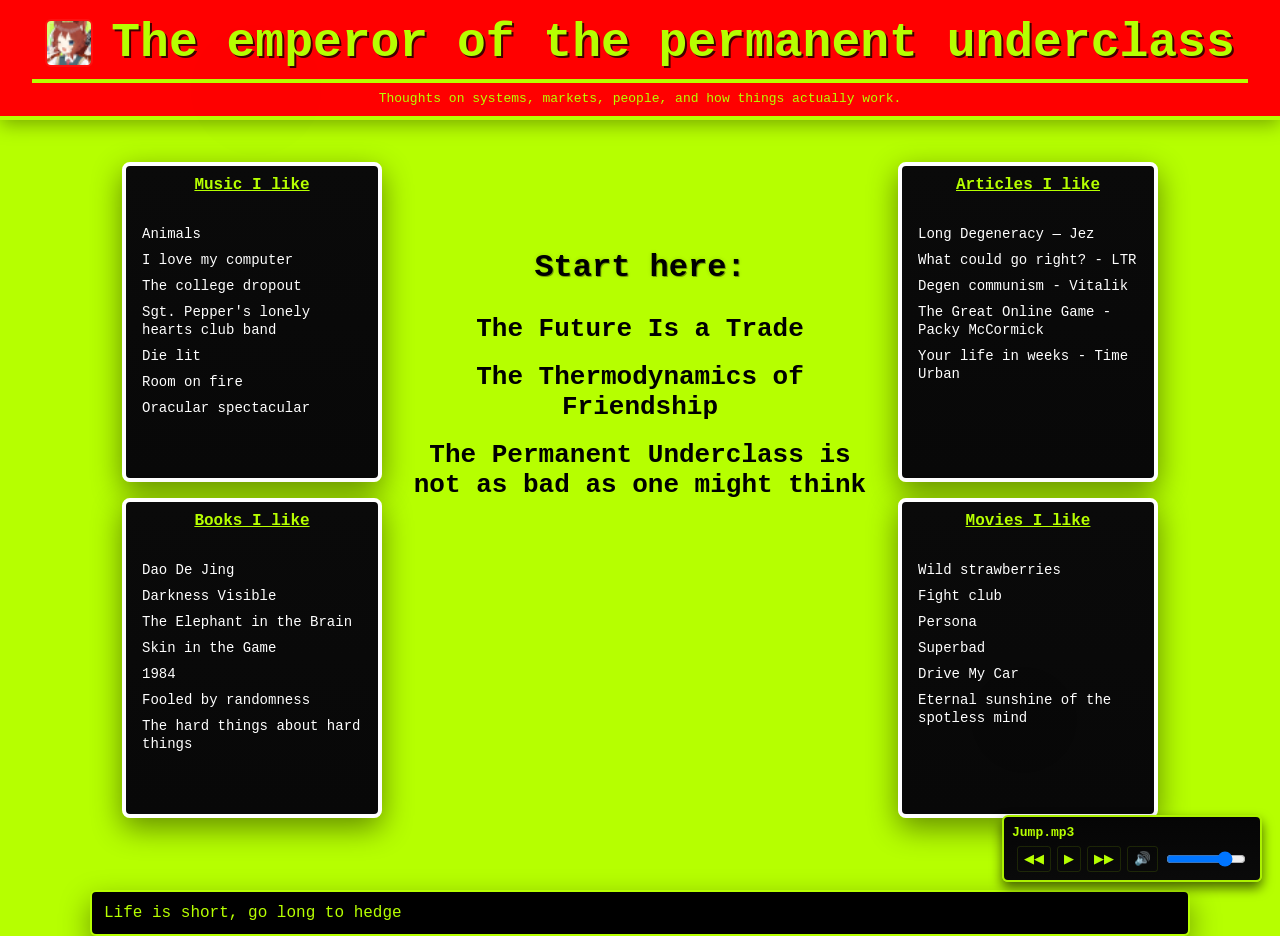
<file: index.html>
<!DOCTYPE html>
<html lang="en">
<head>
<meta charset="utf-8"/>
<meta name="viewport" content="width=device-width, initial-scale=1"/>

<title>Shaltz — Thoughts on systems, markets, people, and how things work</title>

<meta name="description" content="Essays on trading, crypto, psychology, and self-sovereignty. Exploring systems, incentives, and high-agency thinking.">

<meta name="author" content="Shaltz">

<link rel="canonical" href="https://www.shaltzsmoldik.xyz/">

<!-- Open Graph -->
<meta property="og:title" content="Shaltz — Thoughts on systems, markets, people, and how things work">
<meta property="og:description" content="A collection of thoughts exploring systems, markets, people, and the patterns that shape outcomes.">
<meta property="og:type" content="website">
<meta property="og:url" content="https://www.shaltzsmoldik.xyz/">

<!-- KEEP EVERYTHING BELOW EXACTLY AS IS -->
<link rel="apple-touch-icon" sizes="180x180" href="/apple-touch-icon.png">
<link rel="icon" type="image/png" sizes="32x32" href="/favicon-32x32.png">
<link rel="icon" type="image/png" sizes="16x16" href="/favicon-16x16.png">
<link rel="shortcut icon" href="/favicon.ico">
<link rel="manifest" href="/site.webmanifest">
<link rel="alternate" type="application/rss+xml" title="Shaltz" href="/feed.xml">
<meta name="theme-color" content="#b6ff00">

<link rel="stylesheet" href="styles.css"/>

</head>

<body>

<header class="old-header">
<div class="header-brand">
<img src="/favicon-32x32.png" class="site-logo">
<div>
<h1 class="old-site-title">
The emperor of the permanent underclass
</h1>
</div>
</div>
<div class="old-sep"></div>
<div class="old-marquee">Thoughts on systems, markets, people, and how things actually work.</div>
</header>

<main id="main-content">

<section class="hub">

<div class="side-cards">

<div class="side-card">
<a class="title-link">Music I like</a>
<ul class="item-list">
<li><a href="https://open.spotify.com/album/3b4E89rxzZQ9zkhgKpj8N4">Animals</a></li>
<li><a href="https://open.spotify.com/album/77CZUF57sYqgtznUe3OikQ">I love my computer</a></li>
<li><a href="https://open.spotify.com/album/4Uv86qWpGTxf7fU7lG5X6F">The college dropout</a></li>
<li><a href="https://open.spotify.com/album/6QaVfG1pHYl1z15ZxkvVDW">Sgt. Pepper's lonely hearts club band</a></li>
<li><a href="https://open.spotify.com/album/7dAm8ShwJLFm9SaJ6Yc58O?si=FkJ0VfqEQzapKyysQr9Ruw">Die lit</a></li>
<li><a href="https://open.spotify.com/album/3HFbH1loOUbqCyPsLuHLLh?si=V-1tET5IT0ebShZou3NxAQ">Room on fire</a></li>
<li><a href="https://open.spotify.com/album/6mm1Skz3JE6AXneya9Nyiv?si=owpdGCiISZS1JEqlzBDWMg">Oracular spectacular</a></li>


</ul>
</div>

<div class="side-card">
<a class="title-link">Books I like</a>
<ul class="item-list">
<li><a href="https://www.goodreads.com/book/show/205478817-dao-de-jing">Dao De Jing</a></li>
<li><a href="https://www.goodreads.com/book/show/249042.Darkness_Visible">Darkness Visible</a></li>
<li><a href="https://www.goodreads.com/book/show/28820444-the-elephant-in-the-brain">The Elephant in the Brain</a></li>
<li><a href="https://www.goodreads.com/book/show/36064445-skin-in-the-game">Skin in the Game</a></li>
<li><a href="https://www.goodreads.com/book/show/61439040-1984">1984</a></li>
<li><a href="https://www.goodreads.com/book/show/38315.Fooled_by_Randomness">Fooled by randomness</a></li>
<li><a href="https://www.goodreads.com/book/show/18176747-the-hard-thing-about-hard-things">The hard things about hard things</a></li>

</ul>
</div>

</div>

<div class="center-posts">

<h2>Start here:</h2>

<ul>

<li>
<a href="posts/trade-framework.html">
The Future Is a Trade
</a>
</li>
<li>
<a href="posts/thermodynamics-of-friendship.html">
The Thermodynamics of Friendship
</a>
</li>
<li>
<a href="posts/the-permanent-underclass-is-not-as-bad-as-one-might-think.html">
The Permanent Underclass is not as bad as one might think
</a>
</li>

</ul>

</div>

<div class="side-cards">

<div class="side-card">
<a class="title-link">Articles I like</a>
<ul class="item-list">
<li><a href="https://oldcoinbad.com/p/long-degeneracy">Long Degeneracy — Jez</a></li>
<li><a href="https://maybeltr.substack.com/p/what-could-go-right">What could go right? - LTR</a></li>
<li><a href="https://vitalik.eth.limo/general/2024/04/01/dc.html">Degen communism - Vitalik</a></li>
<li><a href="https://www.notboring.co/p/the-great-online-game">The Great Online Game - Packy McCormick</a></li>
<li><a href="https://waitbutwhy.com/2014/05/life-weeks.html">Your life in weeks - Time Urban</a></li>

</ul>
</div>

<div class="side-card">
<a class="title-link">Movies I like</a>
<ul class="item-list">
<li><a href="https://letterboxd.com/film/wild-strawberries/">Wild strawberries</a></li>
<li><a href="https://letterboxd.com/film/fight-club/">Fight club</a></li>
<li><a href="https://letterboxd.com/film/persona/">Persona</a></li>
<li><a href="https://letterboxd.com/film/superbad/">Superbad</a></li>
<li><a href="https://letterboxd.com/film/drive-my-car/">Drive My Car</a></li>
<li><a href="https://letterboxd.com/film/eternal-sunshine-of-the-spotless-mind/">Eternal sunshine of the spotless mind</a></li>

</ul>
</div>

</div>

</section>

</main>

<div id="page-dim-overlay" class="hidden"></div>

<footer class="sh-terminal">
<div class="line">Life is short, go long to hedge</div>
<div class="line"></div>
</footer>

<script src="js/player.js" defer></script>
<script src="js/post-popup.js" defer></script>


</body>
</html>
</file>
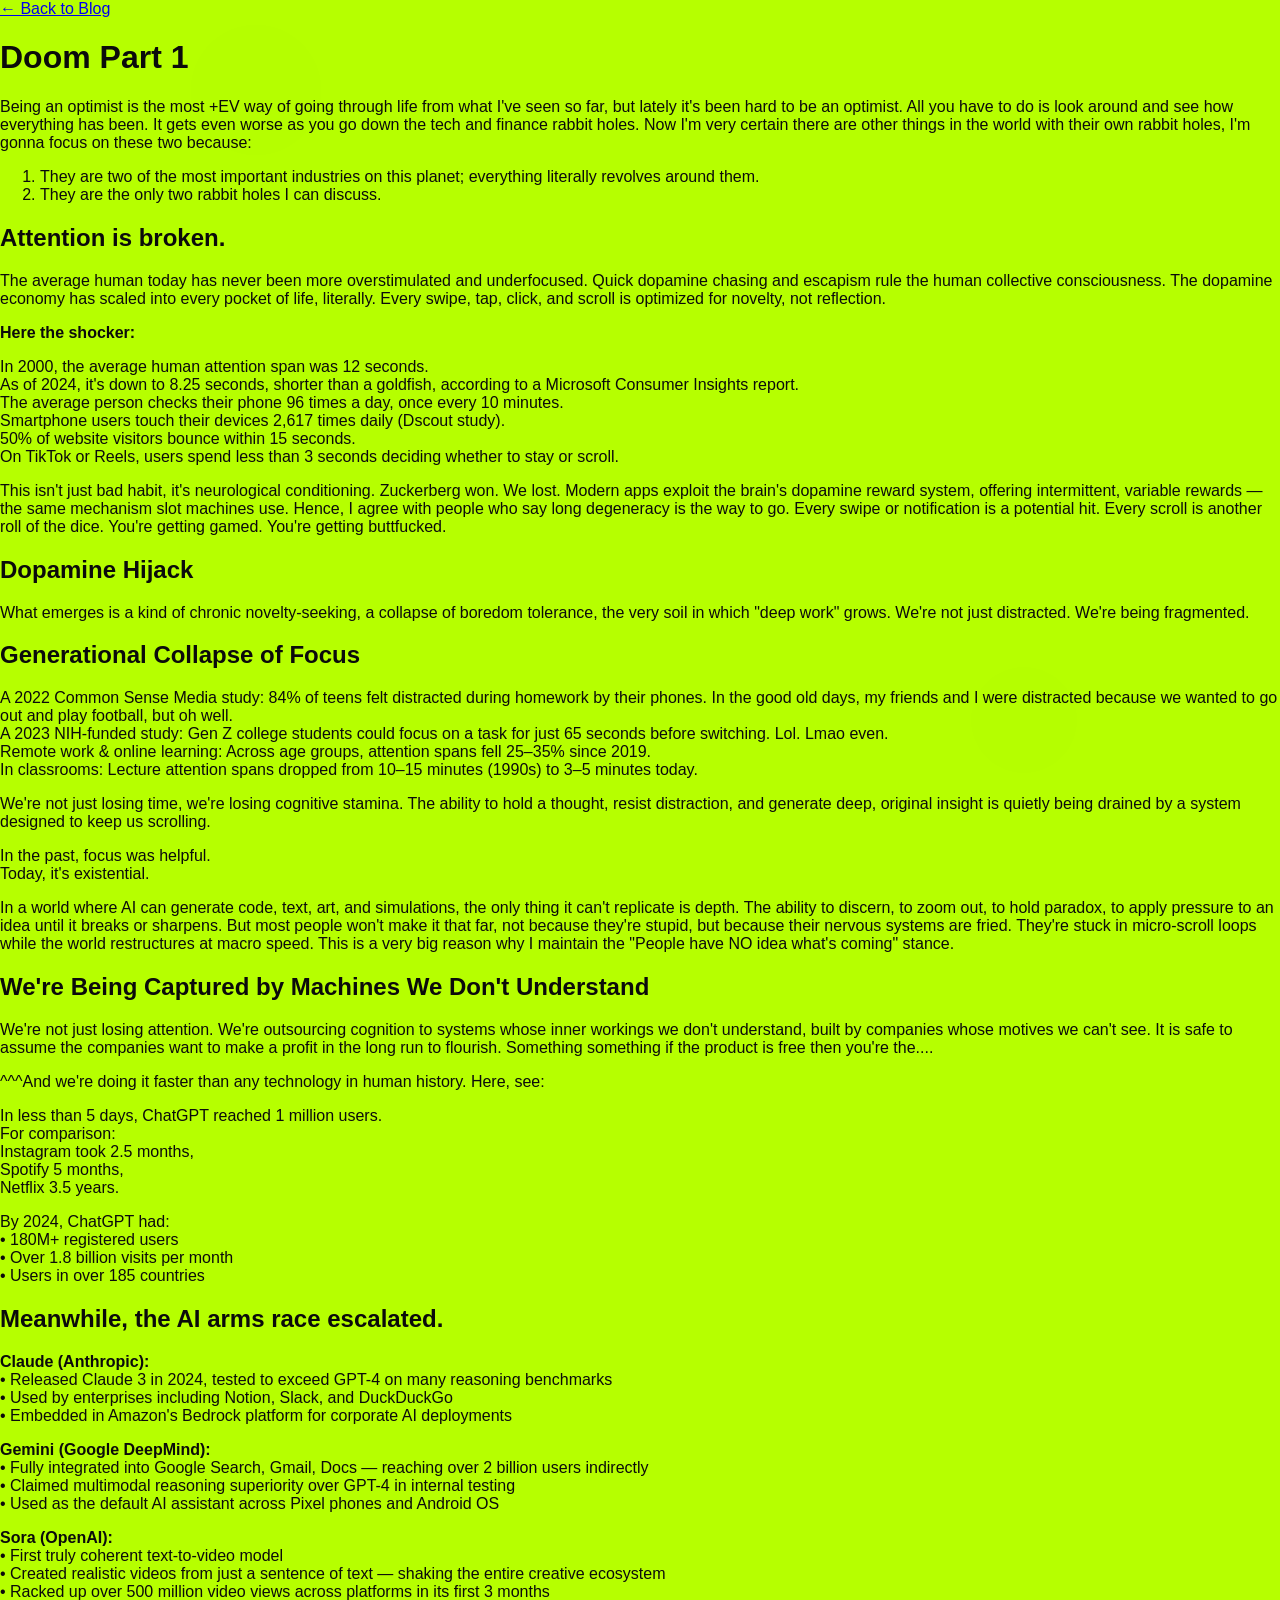
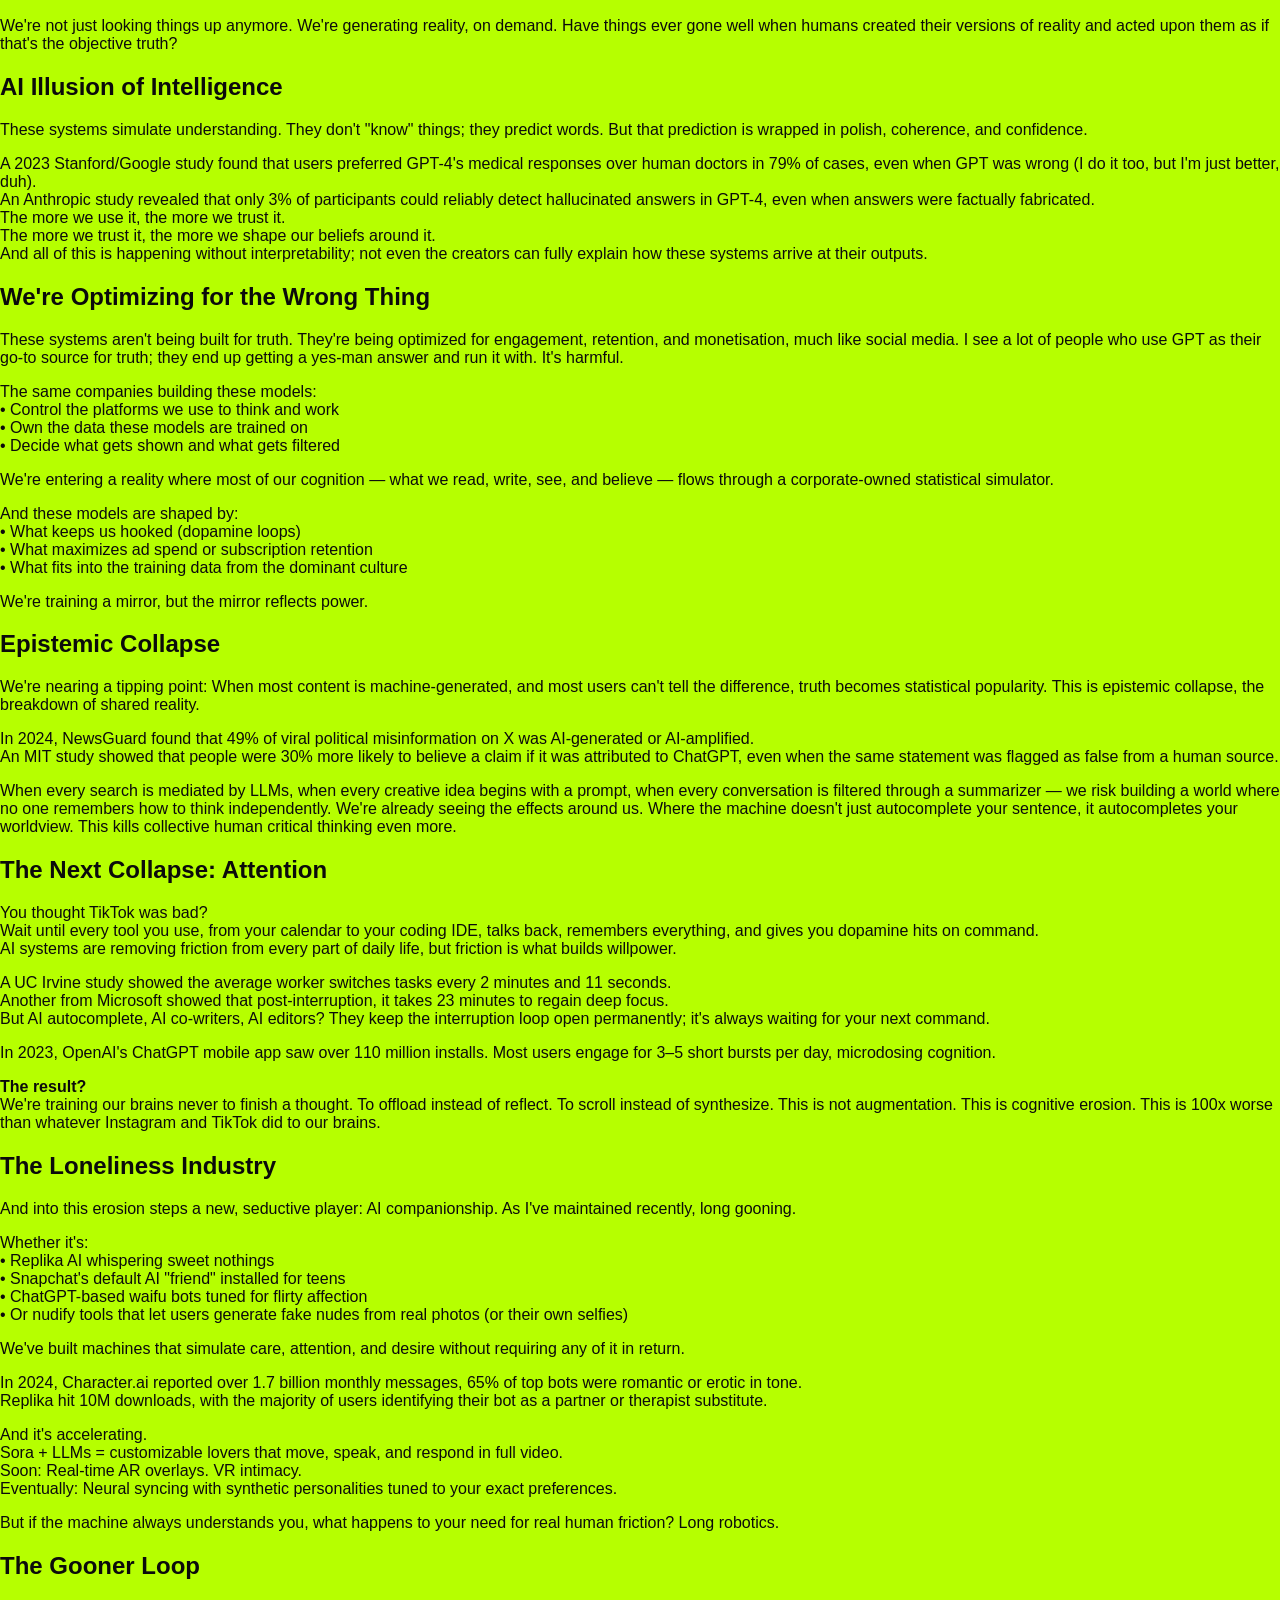
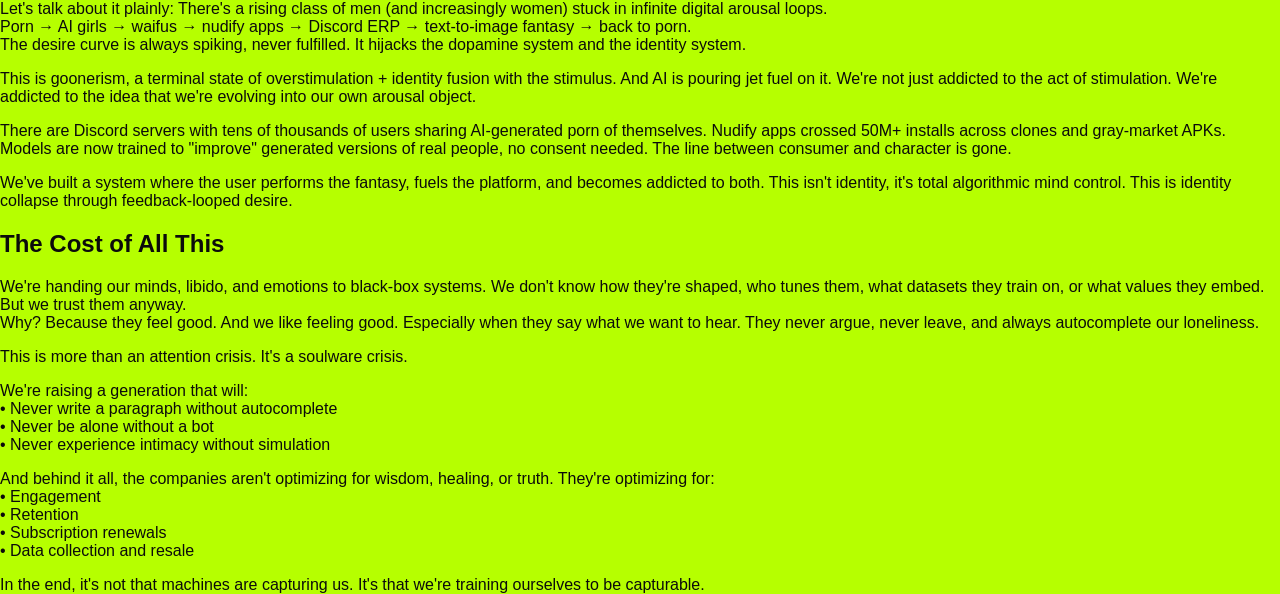
<file: posts/doom-part1.html>
<!DOCTYPE html>
<html lang="en">
<head>
  <meta charset="UTF-8">
  <title>Doom Part 1</title>
  <link rel="stylesheet" href="../styles.css">
</head>
<body class="post-page">
  <div class="post-container">
    <a href="../index.html" class="back-home">← Back to Blog</a>
    <h1>Doom Part 1</h1>
    <div class="blog-post">

<p>Being an optimist is the most +EV way of going through life from what I've seen so far, but lately it's been hard to be an optimist. All you have to do is look around and see how everything has been. It gets even worse as you go down the tech and finance rabbit holes. Now I'm very certain there are other things in the world with their own rabbit holes, I'm gonna focus on these two because:</p>

<ol>
<li>They are two of the most important industries on this planet; everything literally revolves around them.</li>
<li>They are the only two rabbit holes I can discuss.</li>
</ol>

<h2>Attention is broken.</h2>

<p>The average human today has never been more overstimulated and underfocused. Quick dopamine chasing and escapism rule the human collective consciousness. The dopamine economy has scaled into every pocket of life, literally. Every swipe, tap, click, and scroll is optimized for novelty, not reflection.</p>

<p><strong>Here the shocker:</strong></p>

<p>In 2000, the average human attention span was 12 seconds.<br>
As of 2024, it's down to 8.25 seconds, shorter than a goldfish, according to a Microsoft Consumer Insights report.<br>
The average person checks their phone 96 times a day, once every 10 minutes.<br>
Smartphone users touch their devices 2,617 times daily (Dscout study).<br>
50% of website visitors bounce within 15 seconds.<br>
On TikTok or Reels, users spend less than 3 seconds deciding whether to stay or scroll.</p>

<p>This isn't just bad habit, it's neurological conditioning. Zuckerberg won. We lost. Modern apps exploit the brain's dopamine reward system, offering intermittent, variable rewards — the same mechanism slot machines use. Hence, I agree with people who say long degeneracy is the way to go. Every swipe or notification is a potential hit. Every scroll is another roll of the dice. You're getting gamed. You're getting buttfucked.</p>

<h2>Dopamine Hijack</h2>

<p>What emerges is a kind of chronic novelty-seeking, a collapse of boredom tolerance, the very soil in which "deep work" grows. We're not just distracted. We're being fragmented.</p>

<h2>Generational Collapse of Focus</h2>

<p>A 2022 Common Sense Media study: 84% of teens felt distracted during homework by their phones. In the good old days, my friends and I were distracted because we wanted to go out and play football, but oh well.<br>
A 2023 NIH-funded study: Gen Z college students could focus on a task for just 65 seconds before switching. Lol. Lmao even.<br>
Remote work & online learning: Across age groups, attention spans fell 25–35% since 2019.<br>
In classrooms: Lecture attention spans dropped from 10–15 minutes (1990s) to 3–5 minutes today.</p>

<p>We're not just losing time, we're losing cognitive stamina. The ability to hold a thought, resist distraction, and generate deep, original insight is quietly being drained by a system designed to keep us scrolling.</p>

<p>In the past, focus was helpful.<br>
Today, it's existential.</p>

<p>In a world where AI can generate code, text, art, and simulations, the only thing it can't replicate is depth. The ability to discern, to zoom out, to hold paradox, to apply pressure to an idea until it breaks or sharpens. But most people won't make it that far, not because they're stupid, but because their nervous systems are fried. They're stuck in micro-scroll loops while the world restructures at macro speed. This is a very big reason why I maintain the "People have NO idea what's coming" stance.</p>

<h2>We're Being Captured by Machines We Don't Understand</h2>

<p>We're not just losing attention. We're outsourcing cognition to systems whose inner workings we don't understand, built by companies whose motives we can't see. It is safe to assume the companies want to make a profit in the long run to flourish. Something something if the product is free then you're the....</p>

<p>^^^And we're doing it faster than any technology in human history. Here, see:</p>

<p>In less than 5 days, ChatGPT reached 1 million users.<br>
For comparison:<br>
Instagram took 2.5 months,<br>
Spotify 5 months,<br>
Netflix 3.5 years.</p>

<p>By 2024, ChatGPT had:<br>
• 180M+ registered users<br>
• Over 1.8 billion visits per month<br>
• Users in over 185 countries</p>

<h2>Meanwhile, the AI arms race escalated.</h2>

<p><strong>Claude (Anthropic):</strong><br>
• Released Claude 3 in 2024, tested to exceed GPT-4 on many reasoning benchmarks<br>
• Used by enterprises including Notion, Slack, and DuckDuckGo<br>
• Embedded in Amazon's Bedrock platform for corporate AI deployments</p>

<p><strong>Gemini (Google DeepMind):</strong><br>
• Fully integrated into Google Search, Gmail, Docs — reaching over 2 billion users indirectly<br>
• Claimed multimodal reasoning superiority over GPT-4 in internal testing<br>
• Used as the default AI assistant across Pixel phones and Android OS</p>

<p><strong>Sora (OpenAI):</strong><br>
• First truly coherent text-to-video model<br>
• Created realistic videos from just a sentence of text — shaking the entire creative ecosystem<br>
• Racked up over 500 million video views across platforms in its first 3 months</p>

<p>We're not just looking things up anymore. We're generating reality, on demand. Have things ever gone well when humans created their versions of reality and acted upon them as if that's the objective truth?</p>

<h2>AI Illusion of Intelligence</h2>

<p>These systems simulate understanding. They don't "know" things; they predict words. But that prediction is wrapped in polish, coherence, and confidence.</p>

<p>A 2023 Stanford/Google study found that users preferred GPT-4's medical responses over human doctors in 79% of cases, even when GPT was wrong (I do it too, but I'm just better, duh).<br>
An Anthropic study revealed that only 3% of participants could reliably detect hallucinated answers in GPT-4, even when answers were factually fabricated.<br>
The more we use it, the more we trust it.<br>
The more we trust it, the more we shape our beliefs around it.<br>
And all of this is happening without interpretability; not even the creators can fully explain how these systems arrive at their outputs.</p>

<h2>We're Optimizing for the Wrong Thing</h2>

<p>These systems aren't being built for truth. They're being optimized for engagement, retention, and monetisation, much like social media. I see a lot of people who use GPT as their go-to source for truth; they end up getting a yes-man answer and run it with. It's harmful.</p>

<p>The same companies building these models:<br>
• Control the platforms we use to think and work<br>
• Own the data these models are trained on<br>
• Decide what gets shown and what gets filtered</p>

<p>We're entering a reality where most of our cognition — what we read, write, see, and believe — flows through a corporate-owned statistical simulator.</p>

<p>And these models are shaped by:<br>
• What keeps us hooked (dopamine loops)<br>
• What maximizes ad spend or subscription retention<br>
• What fits into the training data from the dominant culture</p>

<p>We're training a mirror, but the mirror reflects power.</p>

<h2>Epistemic Collapse</h2>

<p>We're nearing a tipping point: When most content is machine-generated, and most users can't tell the difference, truth becomes statistical popularity. This is epistemic collapse, the breakdown of shared reality.</p>

<p>In 2024, NewsGuard found that 49% of viral political misinformation on X was AI-generated or AI-amplified.<br>
An MIT study showed that people were 30% more likely to believe a claim if it was attributed to ChatGPT, even when the same statement was flagged as false from a human source.</p>

<p>When every search is mediated by LLMs, when every creative idea begins with a prompt, when every conversation is filtered through a summarizer — we risk building a world where no one remembers how to think independently. We're already seeing the effects around us. Where the machine doesn't just autocomplete your sentence, it autocompletes your worldview. This kills collective human critical thinking even more.</p>

<h2>The Next Collapse: Attention</h2>

<p>You thought TikTok was bad?<br>
Wait until every tool you use, from your calendar to your coding IDE, talks back, remembers everything, and gives you dopamine hits on command.<br>
AI systems are removing friction from every part of daily life, but friction is what builds willpower.</p>

<p>A UC Irvine study showed the average worker switches tasks every 2 minutes and 11 seconds.<br>
Another from Microsoft showed that post-interruption, it takes 23 minutes to regain deep focus.<br>
But AI autocomplete, AI co-writers, AI editors? They keep the interruption loop open permanently; it's always waiting for your next command.</p>

<p>In 2023, OpenAI's ChatGPT mobile app saw over 110 million installs. Most users engage for 3–5 short bursts per day, microdosing cognition.</p>

<p><strong>The result?</strong><br>
We're training our brains never to finish a thought. To offload instead of reflect. To scroll instead of synthesize. This is not augmentation. This is cognitive erosion. This is 100x worse than whatever Instagram and TikTok did to our brains.</p>

<h2>The Loneliness Industry</h2>

<p>And into this erosion steps a new, seductive player: AI companionship. As I've maintained recently, long gooning.</p>

<p>Whether it's:<br>
• Replika AI whispering sweet nothings<br>
• Snapchat's default AI "friend" installed for teens<br>
• ChatGPT-based waifu bots tuned for flirty affection<br>
• Or nudify tools that let users generate fake nudes from real photos (or their own selfies)</p>

<p>We've built machines that simulate care, attention, and desire without requiring any of it in return.</p>

<p>In 2024, Character.ai reported over 1.7 billion monthly messages, 65% of top bots were romantic or erotic in tone.<br>
Replika hit 10M downloads, with the majority of users identifying their bot as a partner or therapist substitute.</p>

<p>And it's accelerating.<br>
Sora + LLMs = customizable lovers that move, speak, and respond in full video.<br>
Soon: Real-time AR overlays. VR intimacy.<br>
Eventually: Neural syncing with synthetic personalities tuned to your exact preferences.</p>

<p>But if the machine always understands you, what happens to your need for real human friction? Long robotics.</p>

<h2>The Gooner Loop</h2>

<p>Let's talk about it plainly: There's a rising class of men (and increasingly women) stuck in infinite digital arousal loops.<br>
Porn → AI girls → waifus → nudify apps → Discord ERP → text-to-image fantasy → back to porn.<br>
The desire curve is always spiking, never fulfilled. It hijacks the dopamine system and the identity system.</p>

<p>This is goonerism, a terminal state of overstimulation + identity fusion with the stimulus. And AI is pouring jet fuel on it. We're not just addicted to the act of stimulation. We're addicted to the idea that we're evolving into our own arousal object.</p>

<p>There are Discord servers with tens of thousands of users sharing AI-generated porn of themselves. Nudify apps crossed 50M+ installs across clones and gray-market APKs. Models are now trained to "improve" generated versions of real people, no consent needed. The line between consumer and character is gone.</p>

<p>We've built a system where the user performs the fantasy, fuels the platform, and becomes addicted to both. This isn't identity, it's total algorithmic mind control. This is identity collapse through feedback-looped desire.</p>

<h2>The Cost of All This</h2>

<p>We're handing our minds, libido, and emotions to black-box systems. We don't know how they're shaped, who tunes them, what datasets they train on, or what values they embed. But we trust them anyway.<br>
Why? Because they feel good. And we like feeling good. Especially when they say what we want to hear. They never argue, never leave, and always autocomplete our loneliness.</p>

<p>This is more than an attention crisis. It's a soulware crisis.</p>

<p>We're raising a generation that will:<br>
• Never write a paragraph without autocomplete<br>
• Never be alone without a bot<br>
• Never experience intimacy without simulation</p>

<p>And behind it all, the companies aren't optimizing for wisdom, healing, or truth. They're optimizing for:<br>
• Engagement<br>
• Retention<br>
• Subscription renewals<br>
• Data collection and resale</p>

<p>In the end, it's not that machines are capturing us. It's that we're training ourselves to be capturable.</p>

    </div>
  </div>
</body>
</html>
</file>
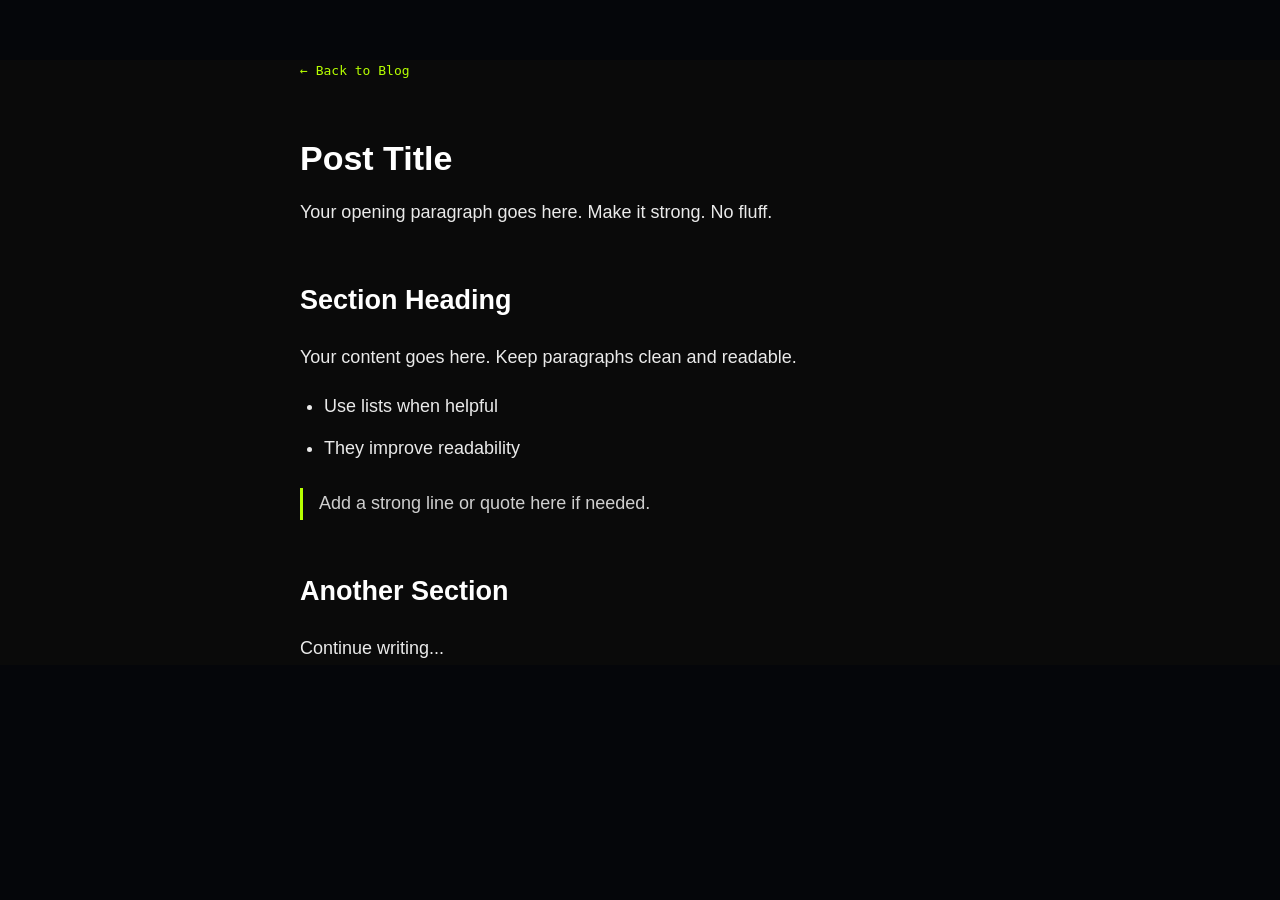
<file: posts/template.html>
<!DOCTYPE html>
<html lang="en">
<head>
<meta charset="UTF-8" />
<meta name="viewport" content="width=device-width, initial-scale=1" />

<title>Post Title | Shaltz</title>

<meta name="description" content="Short description of the post." />
<meta name="author" content="Shaltz" />

<link rel="canonical" href="https://www.shaltzsmoldik.xyz/posts/post-slug.html" />

<!-- Open Graph -->
<meta property="og:title" content="Post Title" />
<meta property="og:description" content="Short description of the post." />
<meta property="og:type" content="article" />
<meta property="og:url" content="https://www.shaltzsmoldik.xyz/posts/post-slug.html" />
<meta property="og:image" content="../images/post-image.jpg" />

<link rel="stylesheet" href="../styles/base.css" />
<link rel="stylesheet" href="../styles/posts.css" />
</head>

<body>

<main class="post-container">

<a href="../index.html" class="back-home">← Back to Blog</a>

<article class="blog-post">

<h1>Post Title</h1>

<p>Your opening paragraph goes here. Make it strong. No fluff.</p>

<h2>Section Heading</h2>

<p>Your content goes here. Keep paragraphs clean and readable.</p>

<ul>
  <li>Use lists when helpful</li>
  <li>They improve readability</li>
</ul>

<blockquote>
  Add a strong line or quote here if needed.
</blockquote>

<h2>Another Section</h2>

<p>Continue writing...</p>

</article>

</main>

</body>
</html>
</file>
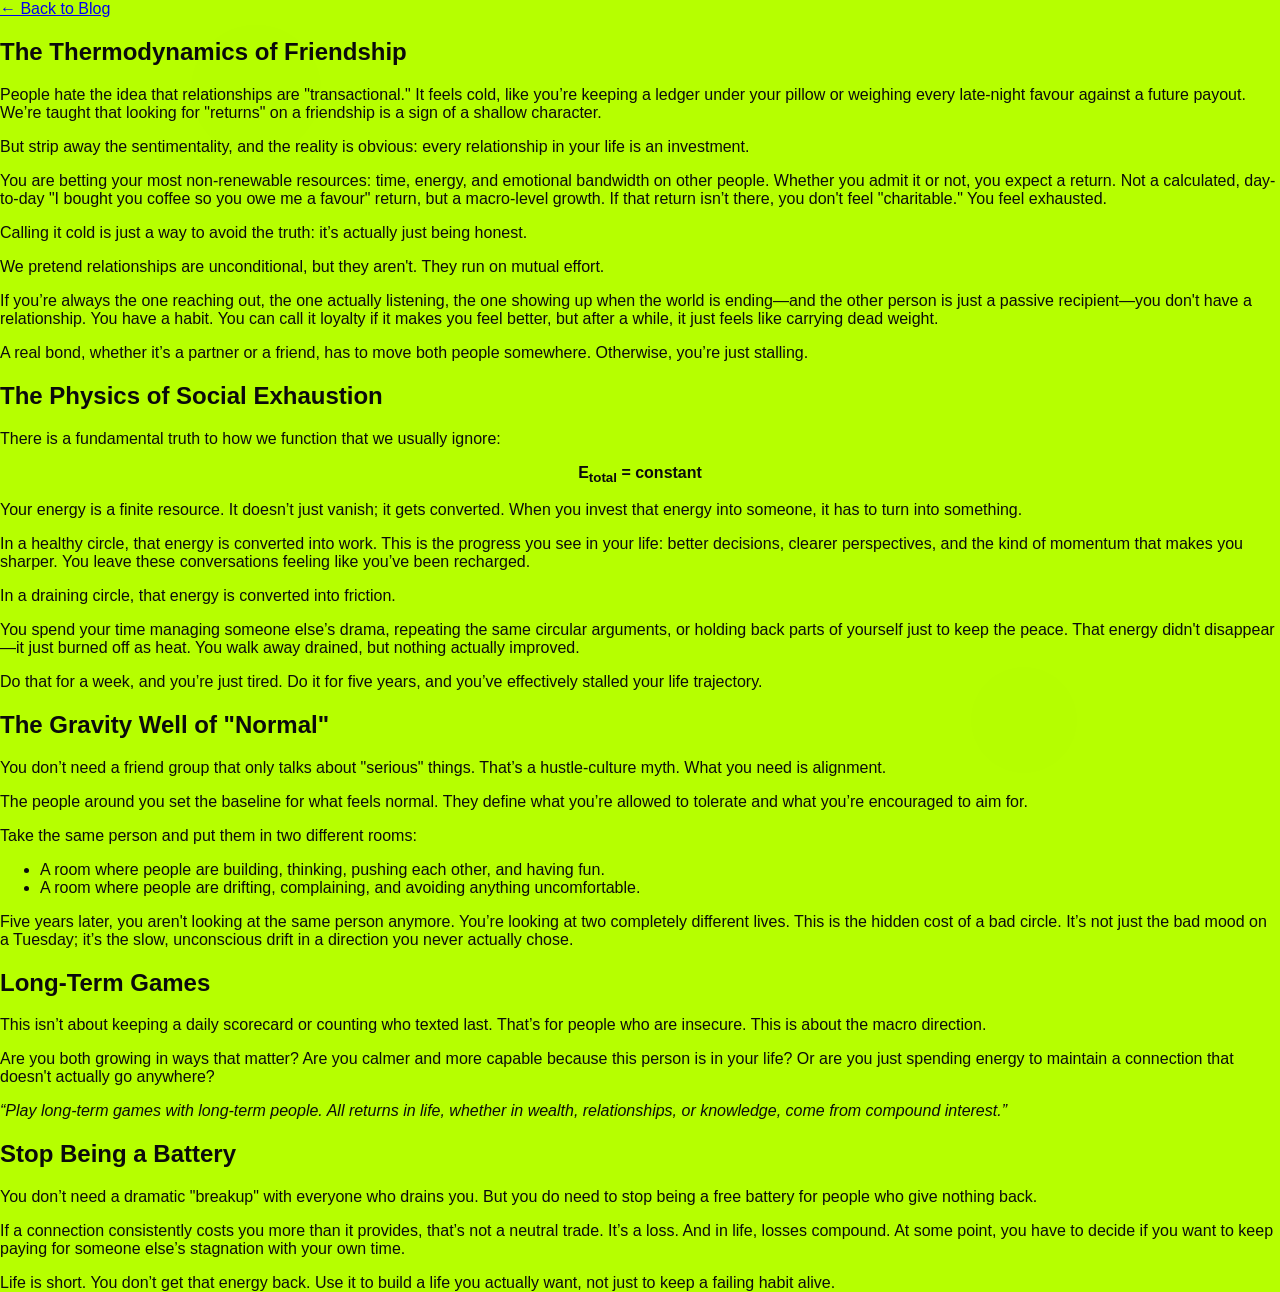
<file: posts/The Thermodynamics of Friendship.html>
<!DOCTYPE html>
<html lang="en">
<head>
<meta charset="UTF-8" />
<meta name="viewport" content="width=device-width, initial-scale=1" />

<title>The Thermodynamics of Friendship</title>

<link rel="stylesheet" href="../styles.css" />
</head>

<body class="post-page">

<main class="post-container">

<a href="../index.html" class="back-home">← Back to Blog</a>

<article class="blog-post">

<h1>The Thermodynamics of Friendship</h1>

<p>People hate the idea that relationships are "transactional." It feels cold, like you’re keeping a ledger under your pillow or weighing every late-night favour against a future payout. We’re taught that looking for "returns" on a friendship is a sign of a shallow character.</p>

<p>But strip away the sentimentality, and the reality is obvious: every relationship in your life is an investment.</p>

<p>You are betting your most non-renewable resources: time, energy, and emotional bandwidth on other people. Whether you admit it or not, you expect a return. Not a calculated, day-to-day "I bought you coffee so you owe me a favour" return, but a macro-level growth. If that return isn’t there, you don't feel "charitable." You feel exhausted.</p>

<p>Calling it cold is just a way to avoid the truth: it’s actually just being honest.</p>

<p>We pretend relationships are unconditional, but they aren't. They run on mutual effort.</p>

<p>If you’re always the one reaching out, the one actually listening, the one showing up when the world is ending—and the other person is just a passive recipient—you don't have a relationship. You have a habit. You can call it loyalty if it makes you feel better, but after a while, it just feels like carrying dead weight.</p>

<p>A real bond, whether it’s a partner or a friend, has to move both people somewhere. Otherwise, you’re just stalling.</p>

<h2>The Physics of Social Exhaustion</h2>

<p>There is a fundamental truth to how we function that we usually ignore:</p>

<p style="text-align:center;"><strong>E<sub>total</sub> = constant</strong></p>

<p>Your energy is a finite resource. It doesn’t just vanish; it gets converted. When you invest that energy into someone, it has to turn into something.</p>

<p>In a healthy circle, that energy is converted into work. This is the progress you see in your life: better decisions, clearer perspectives, and the kind of momentum that makes you sharper. You leave these conversations feeling like you’ve been recharged.</p>

<p>In a draining circle, that energy is converted into friction.</p>

<p>You spend your time managing someone else’s drama, repeating the same circular arguments, or holding back parts of yourself just to keep the peace. That energy didn't disappear—it just burned off as heat. You walk away drained, but nothing actually improved.</p>

<p>Do that for a week, and you’re just tired. Do it for five years, and you’ve effectively stalled your life trajectory.</p>

<h2>The Gravity Well of "Normal"</h2>

<p>You don’t need a friend group that only talks about "serious" things. That’s a hustle-culture myth. What you need is alignment.</p>

<p>The people around you set the baseline for what feels normal. They define what you’re allowed to tolerate and what you’re encouraged to aim for.</p>

<p>Take the same person and put them in two different rooms:</p>

<ul>
  <li>A room where people are building, thinking, pushing each other, and having fun.</li>
  <li>A room where people are drifting, complaining, and avoiding anything uncomfortable.</li>
</ul>

<p>Five years later, you aren't looking at the same person anymore. You’re looking at two completely different lives. This is the hidden cost of a bad circle. It’s not just the bad mood on a Tuesday; it’s the slow, unconscious drift in a direction you never actually chose.</p>

<h2>Long-Term Games</h2>

<p>This isn’t about keeping a daily scorecard or counting who texted last. That’s for people who are insecure. This is about the macro direction.</p>

<p>Are you both growing in ways that matter? Are you calmer and more capable because this person is in your life? Or are you just spending energy to maintain a connection that doesn't actually go anywhere?</p>

<p><em>“Play long-term games with long-term people. All returns in life, whether in wealth, relationships, or knowledge, come from compound interest.”</em></p>

<h2>Stop Being a Battery</h2>

<p>You don’t need a dramatic "breakup" with everyone who drains you. But you do need to stop being a free battery for people who give nothing back.</p>

<p>If a connection consistently costs you more than it provides, that’s not a neutral trade. It’s a loss. And in life, losses compound. At some point, you have to decide if you want to keep paying for someone else’s stagnation with your own time.</p>

<p>Life is short. You don’t get that energy back. Use it to build a life you actually want, not just to keep a failing habit alive.</p>

</article>

</main>

</body>
</html>
</file>
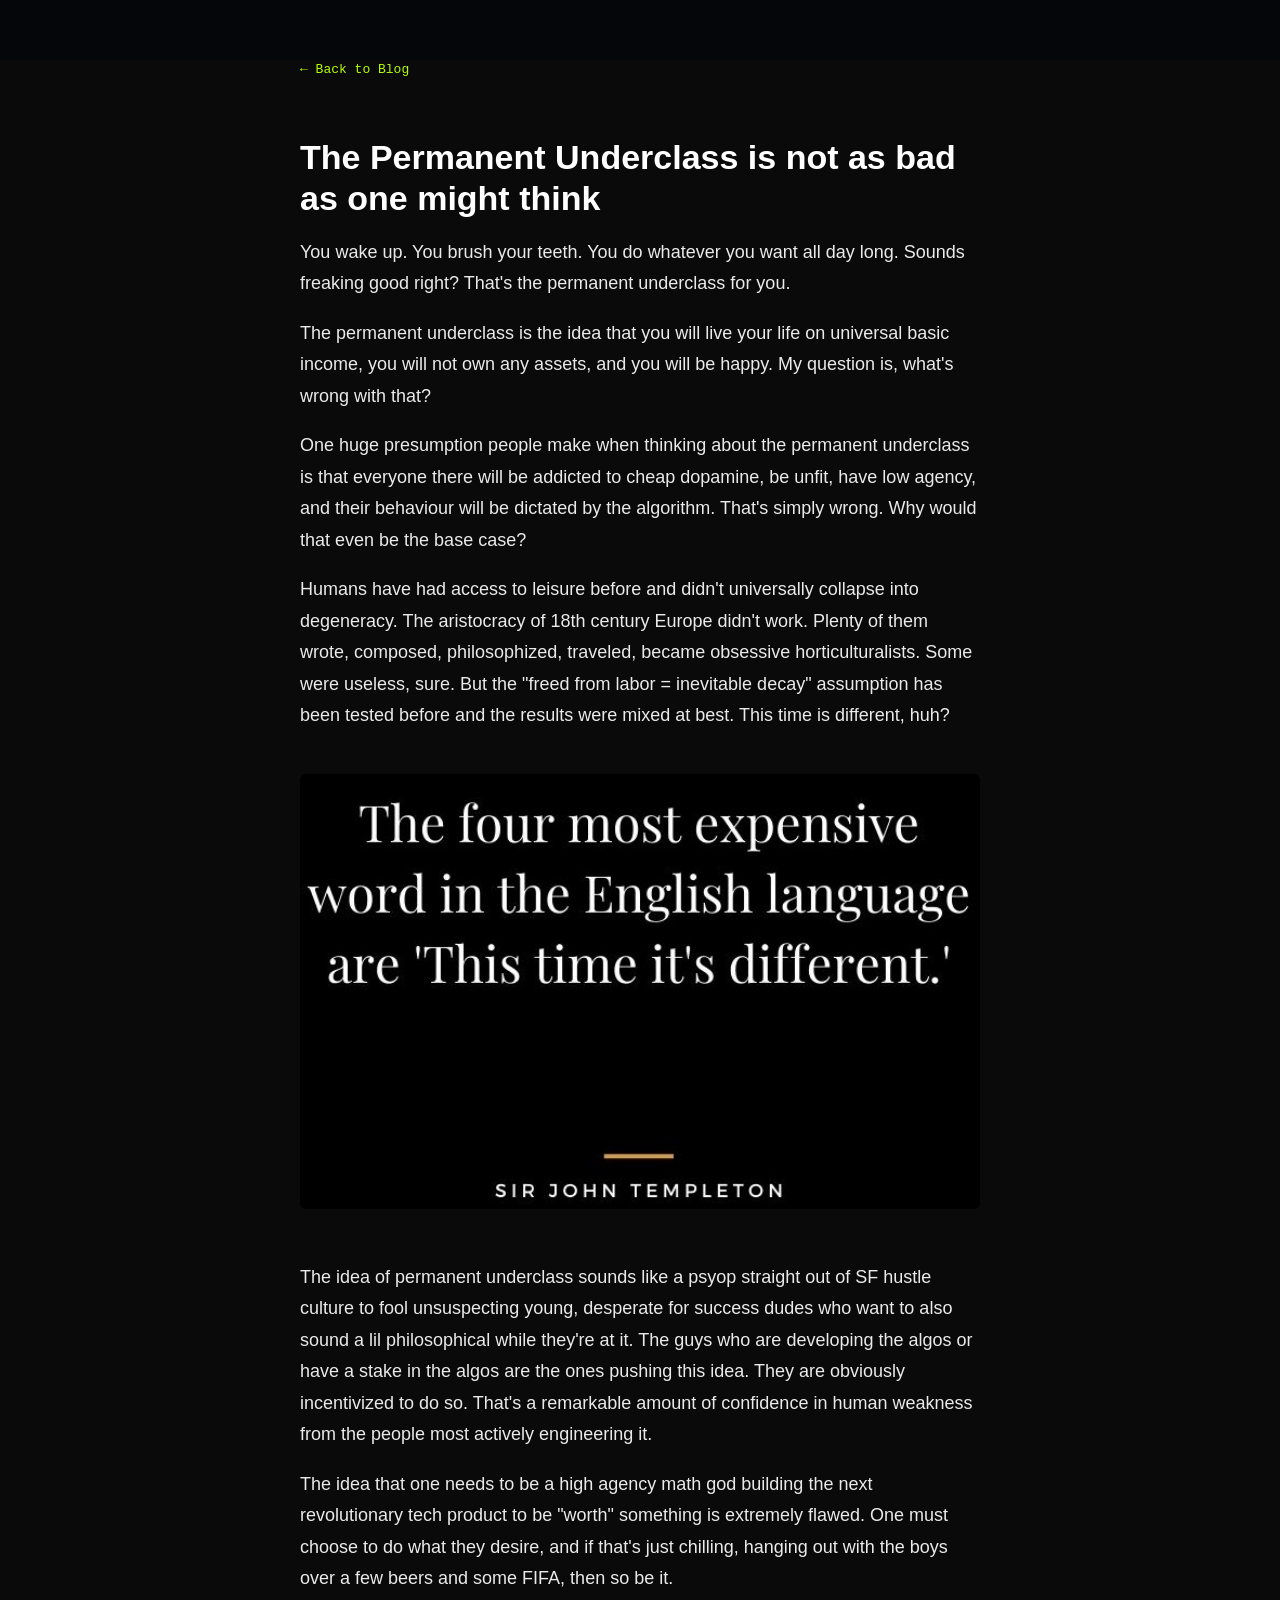
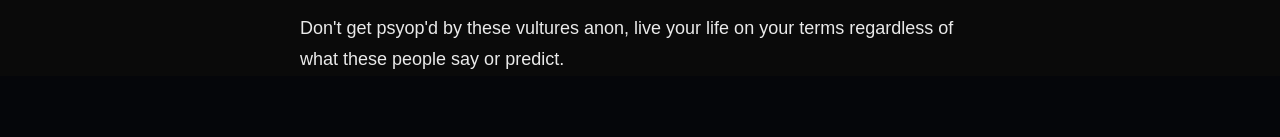
<file: posts/the-permanent-underclass-is-not-as-bad-as-one-might-think.html>
<!DOCTYPE html>
<html lang="en">
<head>
<meta charset="UTF-8" />
<meta name="viewport" content="width=device-width, initial-scale=1" />

<title>The Permanent Underclass is not as bad as one might think | Shaltz</title>

<meta name="description" content="On automation, leisure, human dignity, and the moral panic around people doing nothing." />
<meta name="author" content="Shaltz" />

<link rel="canonical" href="https://www.shaltzsmoldik.xyz/posts/the-permanent-underclass-is-not-as-bad-as-one-might-think.html" />

<!-- Open Graph -->
<meta property="og:title" content="The Permanent Underclass is not as bad as one might think" />
<meta property="og:description" content="On automation, leisure, human dignity, and the moral panic around people doing nothing." />
<meta property="og:type" content="article" />
<meta property="og:url" content="https://www.shaltzsmoldik.xyz/posts/the-permanent-underclass-is-not-as-bad-as-one-might-think.html" />
<meta property="og:image" content="../images/permanent-underclass.jpg" />

<link rel="stylesheet" href="../styles/base.css" />
<link rel="stylesheet" href="../styles/posts.css" />
</head>

<body>

<main class="post-container">

<a href="../index.html" class="back-home">← Back to Blog</a>

<article class="blog-post">

<h1>The Permanent Underclass is not as bad as one might think</h1>

<p>You wake up. You brush your teeth. You do whatever you want all day long. Sounds freaking good right? That's the permanent underclass for you.</p>

<p>The permanent underclass is the idea that you will live your life on universal basic income, you will not own any assets, and you will be happy. My question is, what's wrong with that?</p>

<p>One huge presumption people make when thinking about the permanent underclass is that everyone there will be addicted to cheap dopamine, be unfit, have low agency, and their behaviour will be dictated by the algorithm. That's simply wrong. Why would that even be the base case?</p>

<p>Humans have had access to leisure before and didn't universally collapse into degeneracy. The aristocracy of 18th century Europe didn't work. Plenty of them wrote, composed, philosophized, traveled, became obsessive horticulturalists. Some were useless, sure. But the "freed from labor = inevitable decay" assumption has been tested before and the results were mixed at best. This time is different, huh?</p>

<img
  src="../images/This time it's different.jpg"
  alt="Sir John Templeton — this time it's different"
  style="width:100%; margin: 24px 0; border-radius: 6px;"
/>

<p>The idea of permanent underclass sounds like a psyop straight out of SF hustle culture to fool unsuspecting young, desperate for success dudes who want to also sound a lil philosophical while they're at it. The guys who are developing the algos or have a stake in the algos are the ones pushing this idea. They are obviously incentivized to do so. That's a remarkable amount of confidence in human weakness from the people most actively engineering it.</p>

<p>The idea that one needs to be a high agency math god building the next revolutionary tech product to be "worth" something is extremely flawed. One must choose to do what they desire, and if that's just chilling, hanging out with the boys over a few beers and some FIFA, then so be it.</p>

<p>Don't get psyop'd by these vultures anon, live your life on your terms regardless of what these people say or predict.</p>

</article>

</main>

</body>
</html>
</file>
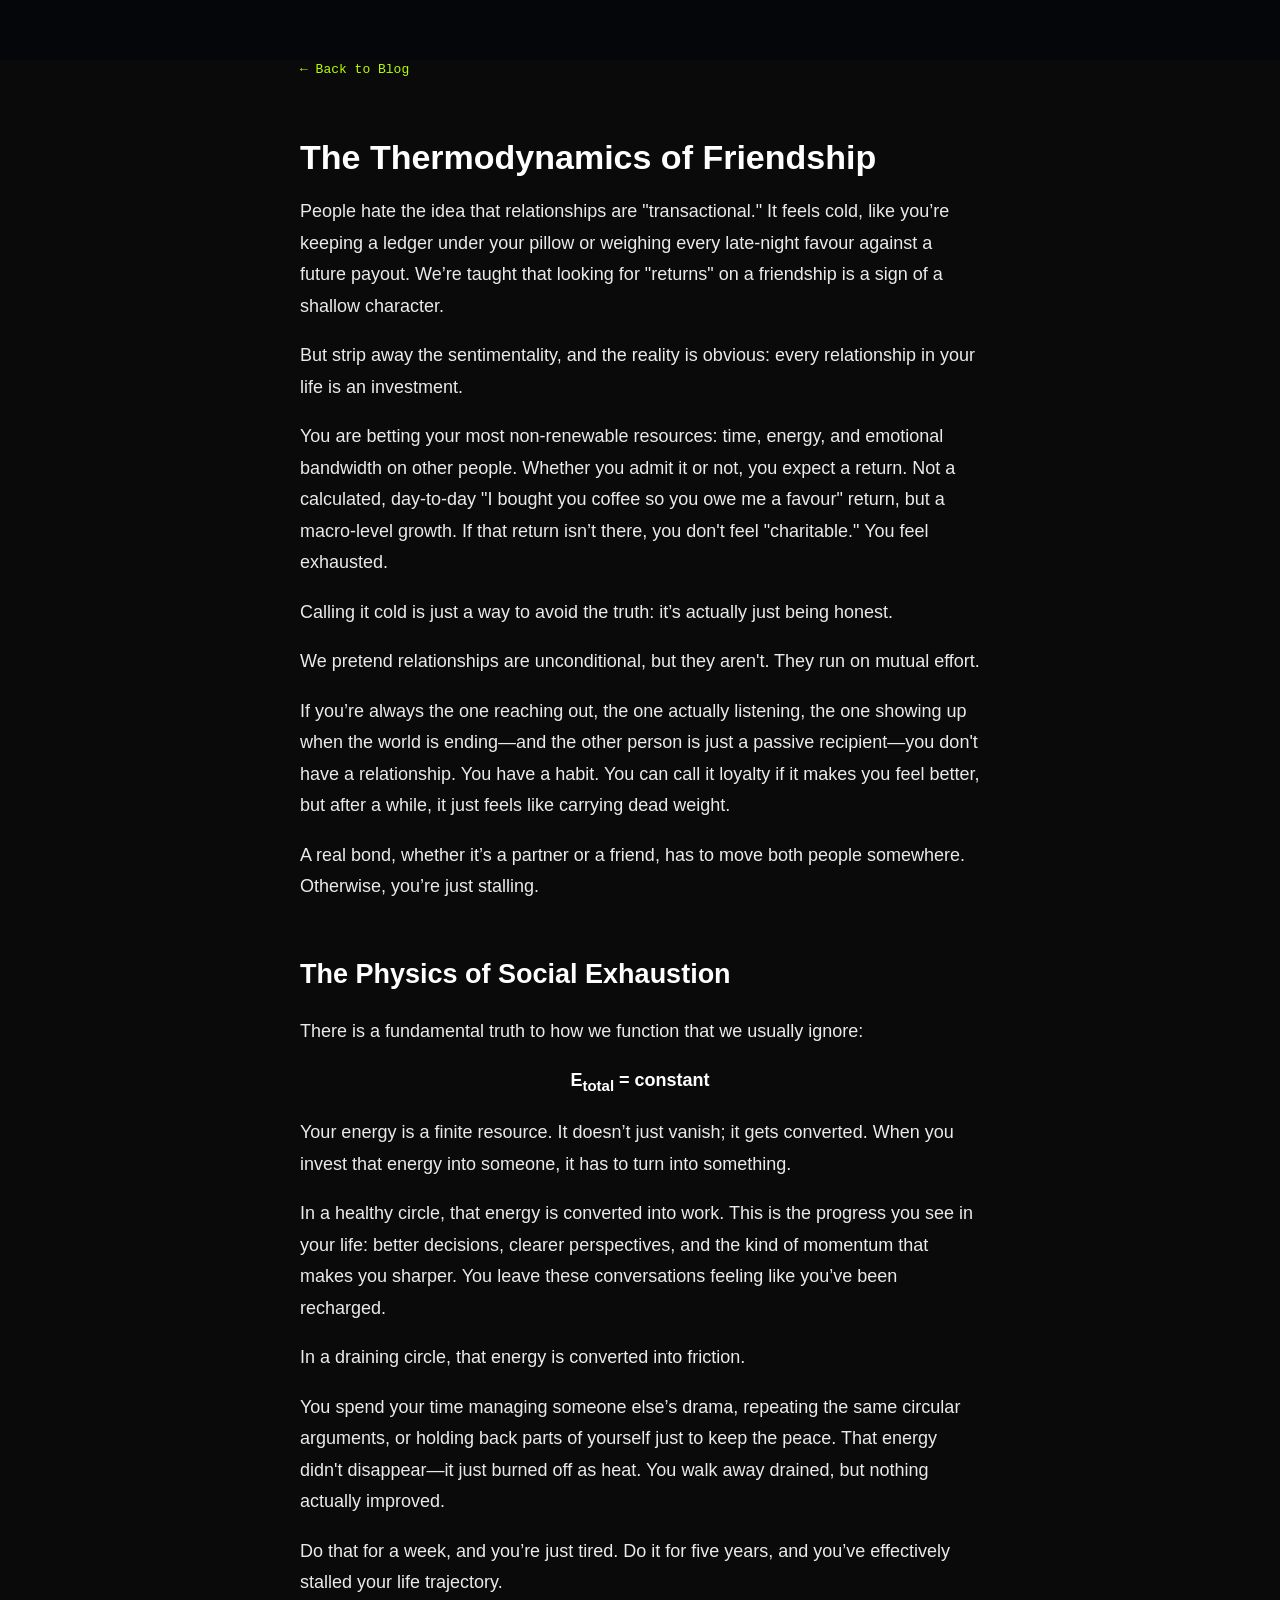
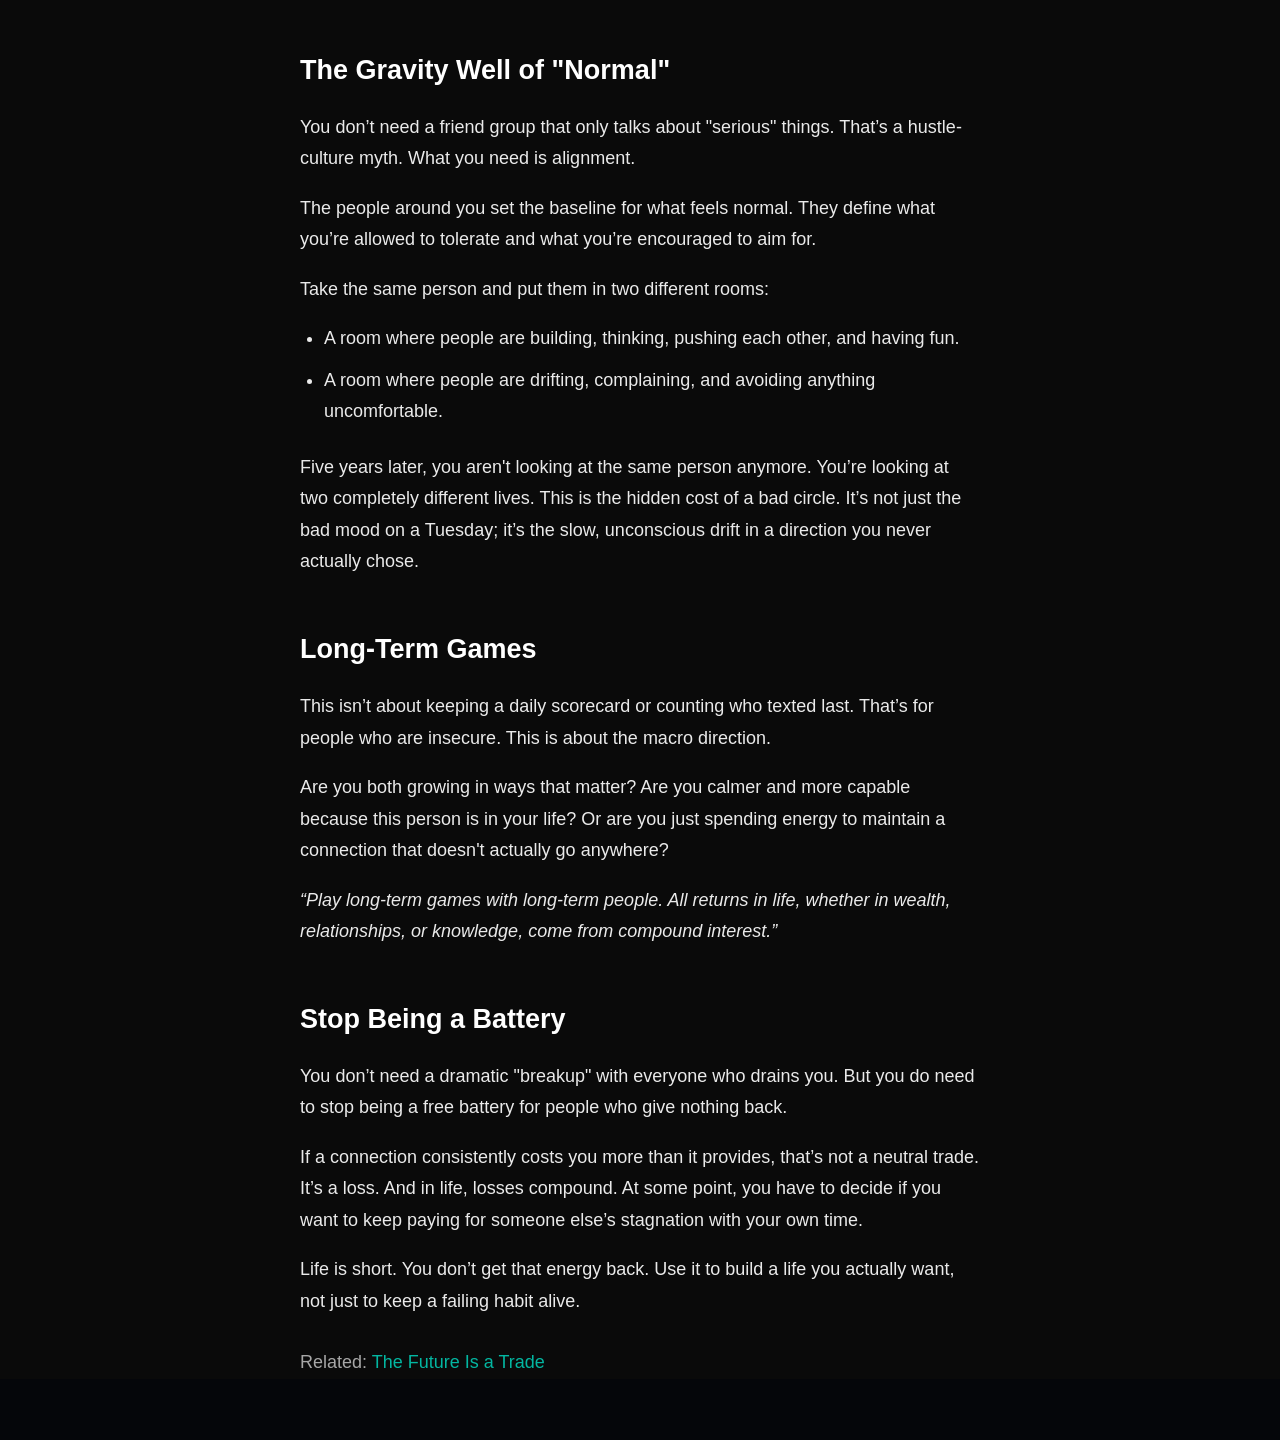
<file: posts/thermodynamics-of-friendship.html>
<!DOCTYPE html>
<html lang="en">
<head>
<meta charset="UTF-8" />
<meta name="viewport" content="width=device-width, initial-scale=1" />

<title>The Thermodynamics of Friendship | Shaltz</title>

<meta name="description" content="Why friendships fade, grow, or stabilize—through the lens of energy, effort, and human behavior.">

<meta name="author" content="Shaltz">

<link rel="canonical" href="https://www.shaltzsmoldik.xyz/posts/thermodynamics-of-friendship.html">

<!-- Open Graph -->
<meta property="og:title" content="The Thermodynamics of Friendship">
<meta property="og:description" content="Why friendships fade, grow, or stabilize through energy and effort.">
<meta property="og:type" content="article">
<meta property="og:url" content="https://www.shaltzsmoldik.xyz/posts/thermodynamics-of-friendship.html">

<link rel="stylesheet" href="../styles/base.css" />
<link rel="stylesheet" href="../styles/posts.css" />
</head>

<body class="post-page">

<main class="post-container">

<a href="../index.html" class="back-home">← Back to Blog</a>

<article class="blog-post">

<h1>The Thermodynamics of Friendship</h1>

<p>People hate the idea that relationships are "transactional." It feels cold, like you’re keeping a ledger under your pillow or weighing every late-night favour against a future payout. We’re taught that looking for "returns" on a friendship is a sign of a shallow character.</p>

<p>But strip away the sentimentality, and the reality is obvious: every relationship in your life is an investment.</p>

<p>You are betting your most non-renewable resources: time, energy, and emotional bandwidth on other people. Whether you admit it or not, you expect a return. Not a calculated, day-to-day "I bought you coffee so you owe me a favour" return, but a macro-level growth. If that return isn’t there, you don't feel "charitable." You feel exhausted.</p>

<p>Calling it cold is just a way to avoid the truth: it’s actually just being honest.</p>

<p>We pretend relationships are unconditional, but they aren't. They run on mutual effort.</p>

<p>If you’re always the one reaching out, the one actually listening, the one showing up when the world is ending—and the other person is just a passive recipient—you don't have a relationship. You have a habit. You can call it loyalty if it makes you feel better, but after a while, it just feels like carrying dead weight.</p>

<p>A real bond, whether it’s a partner or a friend, has to move both people somewhere. Otherwise, you’re just stalling.</p>

<h2>The Physics of Social Exhaustion</h2>

<p>There is a fundamental truth to how we function that we usually ignore:</p>

<p style="text-align:center;"><strong>E<sub>total</sub> = constant</strong></p>

<p>Your energy is a finite resource. It doesn’t just vanish; it gets converted. When you invest that energy into someone, it has to turn into something.</p>

<p>In a healthy circle, that energy is converted into work. This is the progress you see in your life: better decisions, clearer perspectives, and the kind of momentum that makes you sharper. You leave these conversations feeling like you’ve been recharged.</p>

<p>In a draining circle, that energy is converted into friction.</p>

<p>You spend your time managing someone else’s drama, repeating the same circular arguments, or holding back parts of yourself just to keep the peace. That energy didn't disappear—it just burned off as heat. You walk away drained, but nothing actually improved.</p>

<p>Do that for a week, and you’re just tired. Do it for five years, and you’ve effectively stalled your life trajectory.</p>

<h2>The Gravity Well of "Normal"</h2>

<p>You don’t need a friend group that only talks about "serious" things. That’s a hustle-culture myth. What you need is alignment.</p>

<p>The people around you set the baseline for what feels normal. They define what you’re allowed to tolerate and what you’re encouraged to aim for.</p>

<p>Take the same person and put them in two different rooms:</p>

<ul>
  <li>A room where people are building, thinking, pushing each other, and having fun.</li>
  <li>A room where people are drifting, complaining, and avoiding anything uncomfortable.</li>
</ul>

<p>Five years later, you aren't looking at the same person anymore. You’re looking at two completely different lives. This is the hidden cost of a bad circle. It’s not just the bad mood on a Tuesday; it’s the slow, unconscious drift in a direction you never actually chose.</p>

<h2>Long-Term Games</h2>

<p>This isn’t about keeping a daily scorecard or counting who texted last. That’s for people who are insecure. This is about the macro direction.</p>

<p>Are you both growing in ways that matter? Are you calmer and more capable because this person is in your life? Or are you just spending energy to maintain a connection that doesn't actually go anywhere?</p>

<p><em>“Play long-term games with long-term people. All returns in life, whether in wealth, relationships, or knowledge, come from compound interest.”</em></p>

<h2>Stop Being a Battery</h2>

<p>You don’t need a dramatic "breakup" with everyone who drains you. But you do need to stop being a free battery for people who give nothing back.</p>

<p>If a connection consistently costs you more than it provides, that’s not a neutral trade. It’s a loss. And in life, losses compound. At some point, you have to decide if you want to keep paying for someone else’s stagnation with your own time.</p>

<p>Life is short. You don’t get that energy back. Use it to build a life you actually want, not just to keep a failing habit alive.</p>

<p style="margin-top:30px; opacity:0.7;">
Related: 
<a href="/posts/future-is-a-trade.html">
The Future Is a Trade
</a>
</p>

</article>

</main>

</body>
</html>
</file>
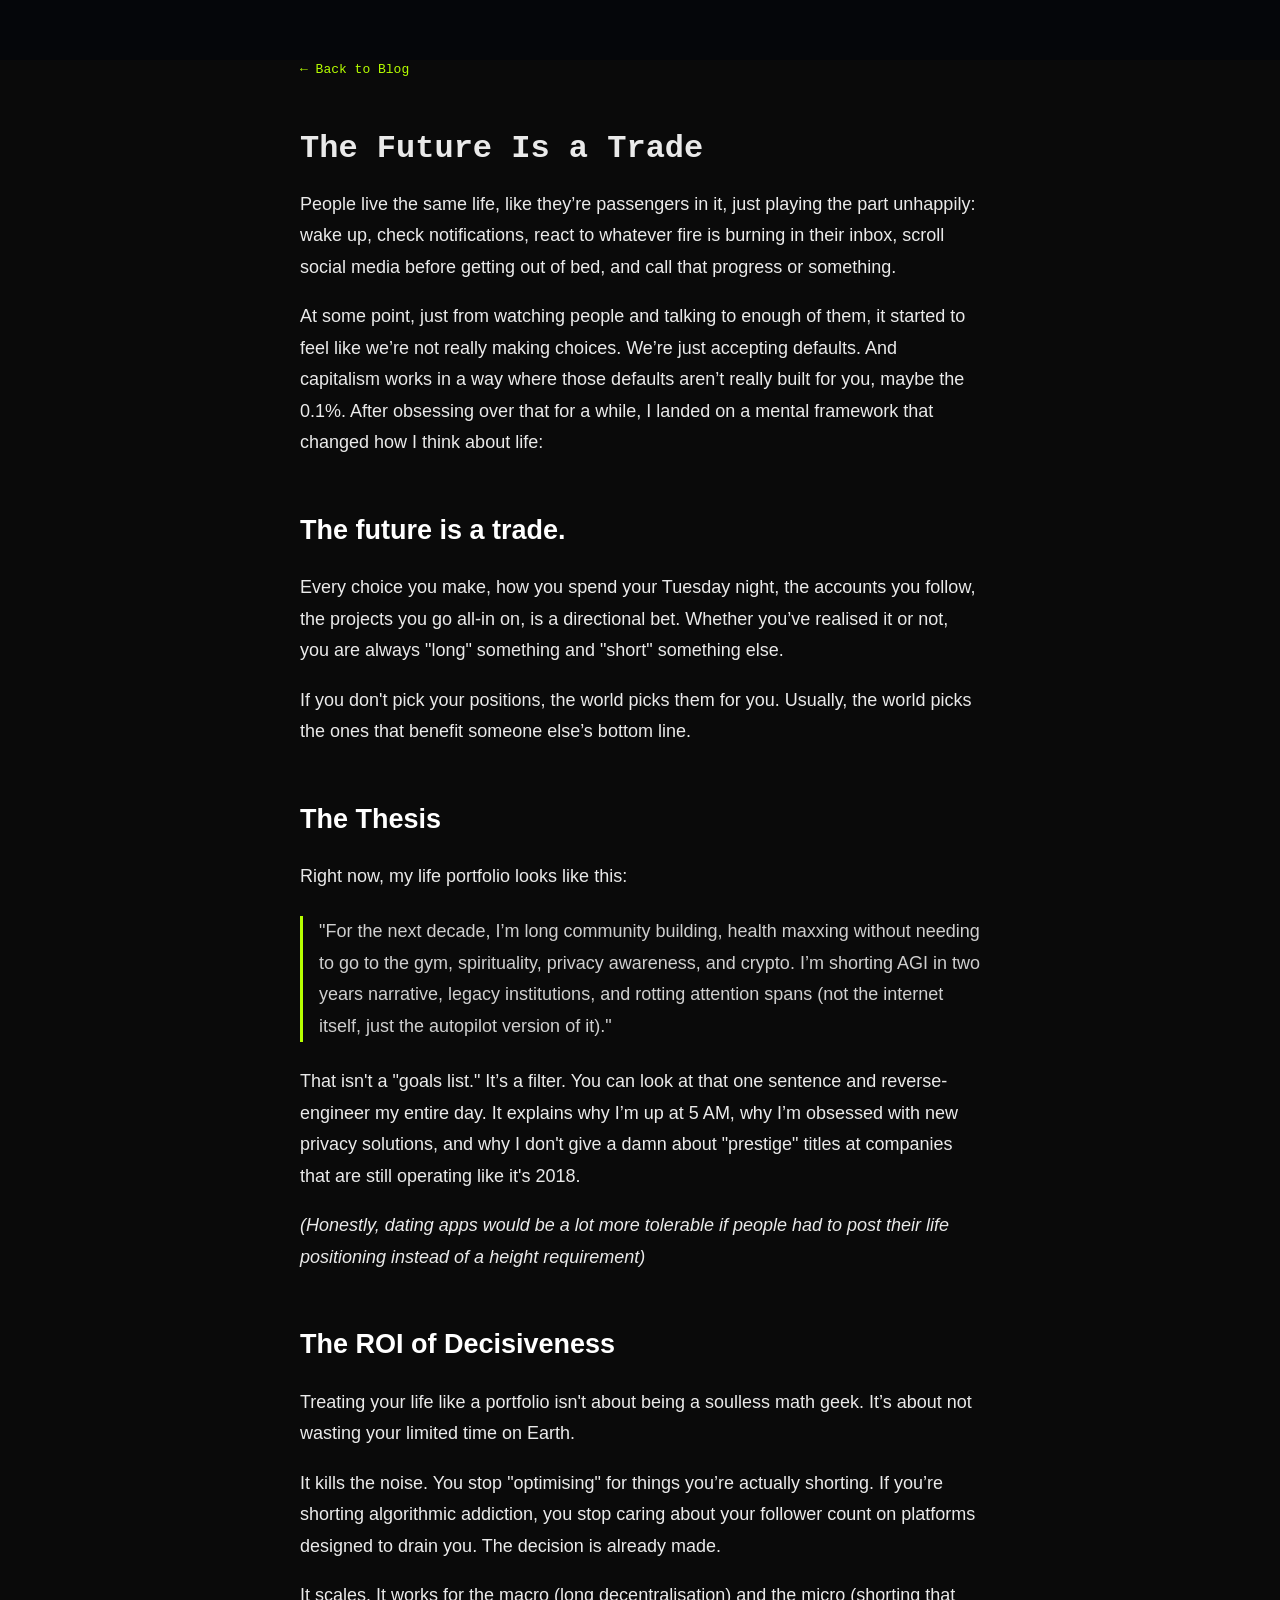
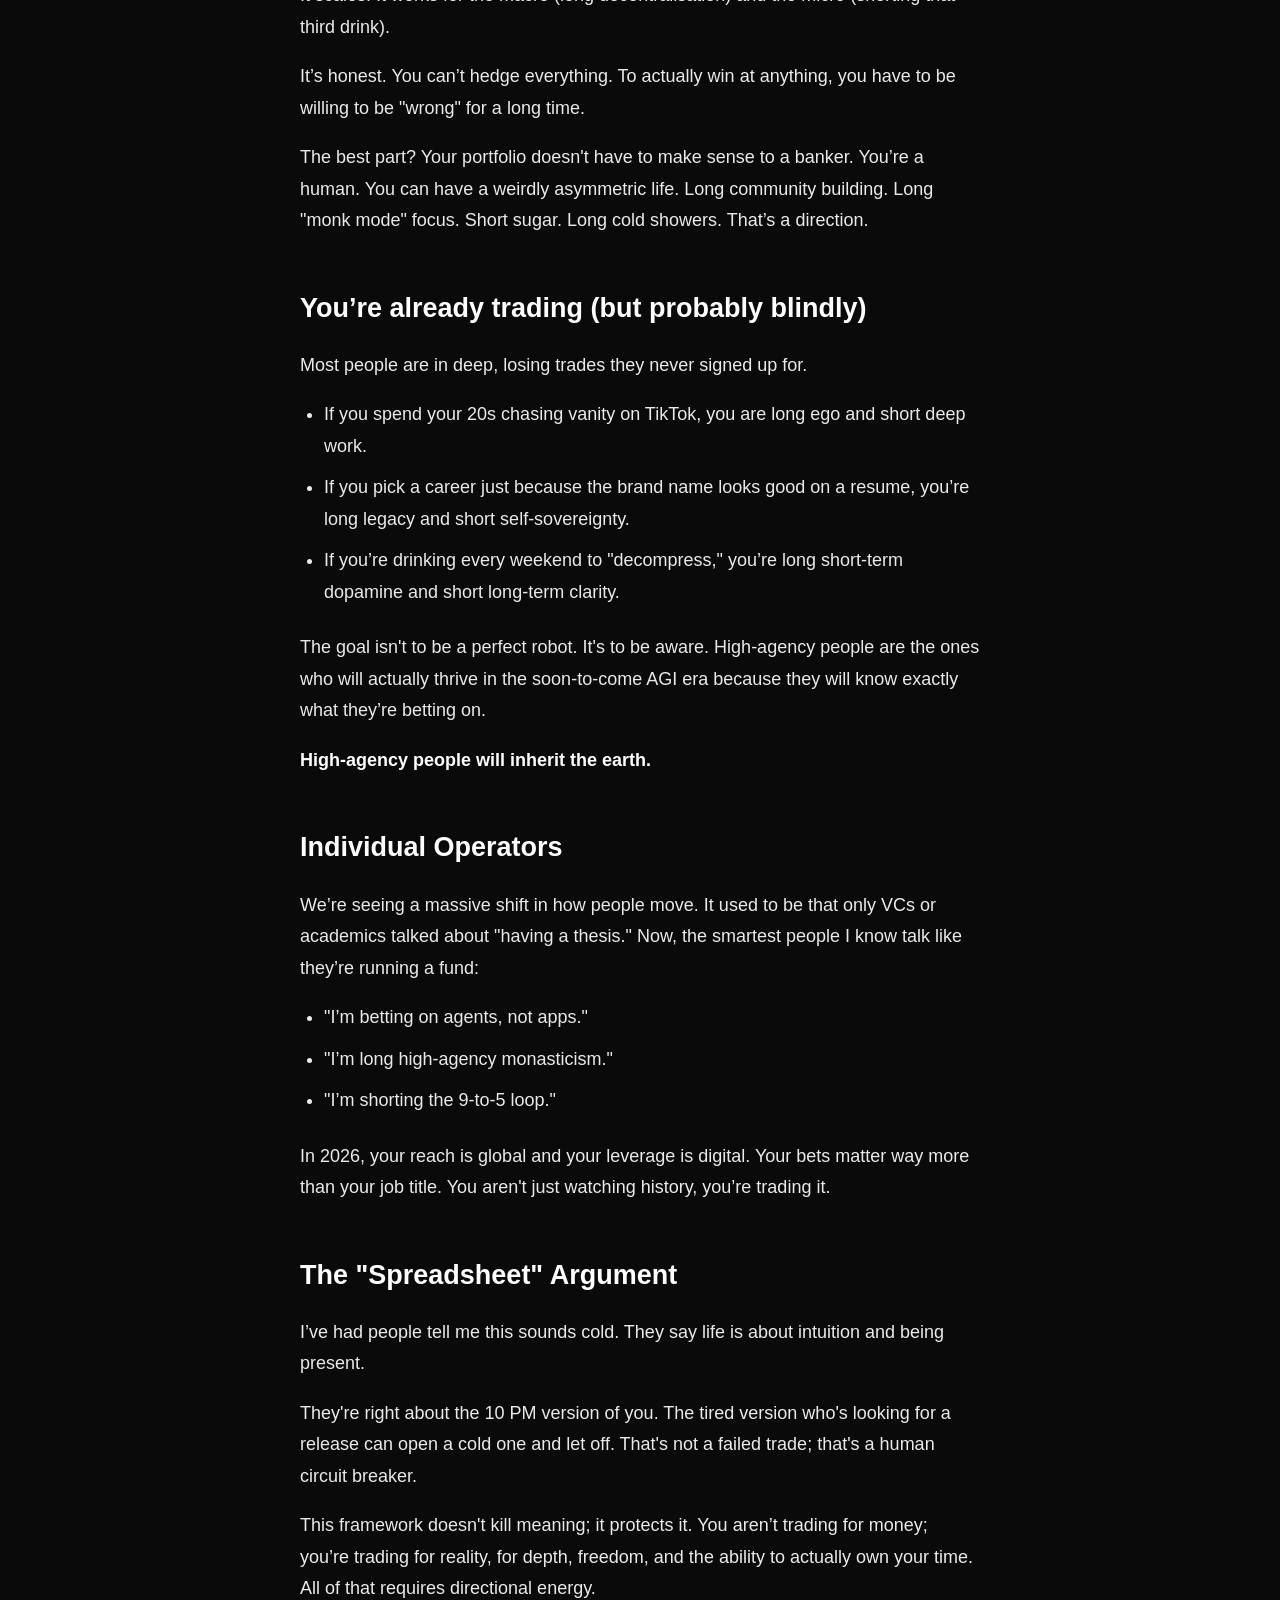
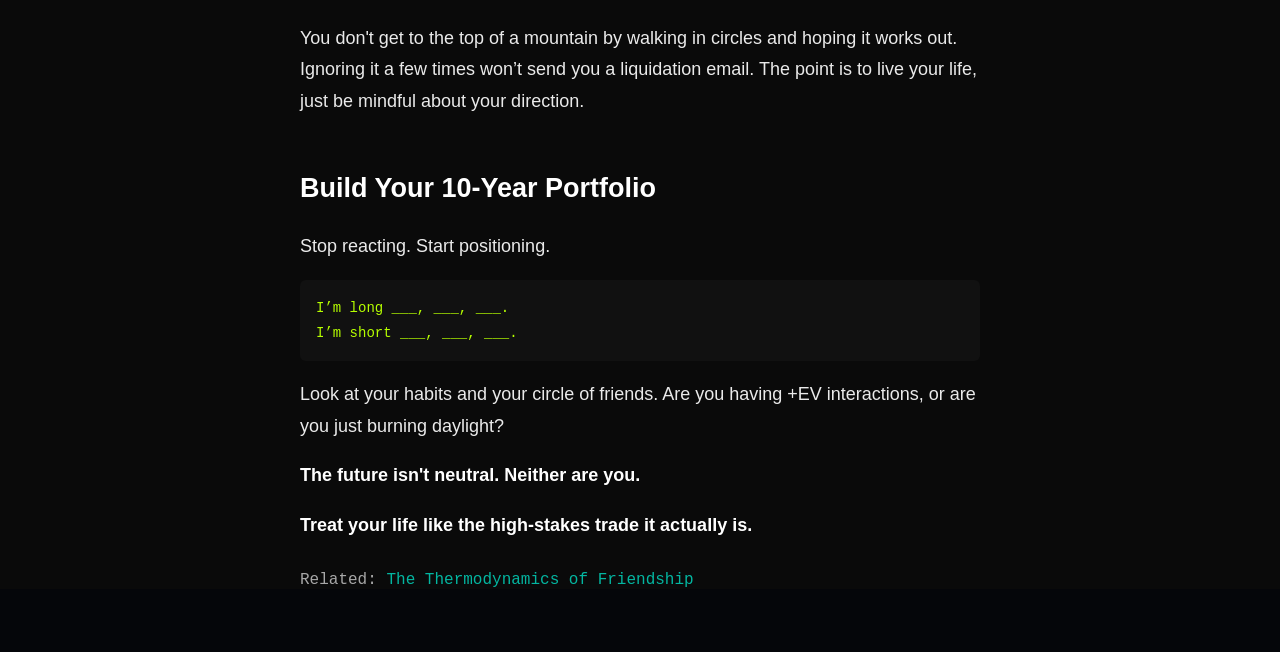
<file: posts/trade-framework.html>
<!DOCTYPE html>
<html lang="en">
<head>
  <meta charset="UTF-8" />
  <meta name="viewport" content="width=device-width, initial-scale=1" />

  <title>The Future Is a Trade | Shaltz</title>

  <meta name="description" content="A mental model for thinking about life as a portfolio of bets—covering direction, trade-offs, and long-term positioning.">

  <meta name="author" content="Shaltz">

  <link rel="canonical" href="https://www.shaltzsmoldik.xyz/posts/future-is-a-trade.html">

  <!-- Open Graph -->
  <meta property="og:title" content="The Future Is a Trade">
  <meta property="og:description" content="A framework for treating your life as a set of directional bets.">
  <meta property="og:type" content="article">
  <meta property="og:url" content="https://www.shaltzsmoldik.xyz/posts/future-is-a-trade.html">

  <link rel="stylesheet" href="../styles/base.css" />
<link rel="stylesheet" href="../styles/posts.css" />
</head>
<body class="post-page">
  <div class="post-container">
    <a href="../index.html" class="back-home">← Back to Blog</a>
    <h1>The Future Is a Trade</h1>
    <div class="blog-post">

<p>People live the same life, like they’re passengers in it, just playing the part unhappily: wake up, check notifications, react to whatever fire is burning in their inbox, scroll social media before getting out of bed, and call that progress or something.</p>

<p>At some point, just from watching people and talking to enough of them, it started to feel like we’re not really making choices. We’re just accepting defaults. And capitalism works in a way where those defaults aren’t really built for you, maybe the 0.1%. After obsessing over that for a while, I landed on a mental framework that changed how I think about life:</p>

<h2>The future is a trade.</h2>

<p>Every choice you make, how you spend your Tuesday night, the accounts you follow, the projects you go all-in on, is a directional bet. Whether you’ve realised it or not, you are always "long" something and "short" something else.</p>

<p>If you don't pick your positions, the world picks them for you. Usually, the world picks the ones that benefit someone else’s bottom line.</p>

<h2>The Thesis</h2>

<p>Right now, my life portfolio looks like this:</p>

<blockquote>
"For the next decade, I’m long community building, health maxxing without needing to go to the gym, spirituality, privacy awareness, and crypto. I’m shorting AGI in two years narrative, legacy institutions, and rotting attention spans (not the internet itself, just the autopilot version of it)."
</blockquote>

<p>That isn't a "goals list." It’s a filter. You can look at that one sentence and reverse-engineer my entire day. It explains why I’m up at 5 AM, why I’m obsessed with new privacy solutions, and why I don't give a damn about "prestige" titles at companies that are still operating like it's 2018.</p>

<p><em>(Honestly, dating apps would be a lot more tolerable if people had to post their life positioning instead of a height requirement)</em></p>

<h2>The ROI of Decisiveness</h2>

<p>Treating your life like a portfolio isn't about being a soulless math geek. It’s about not wasting your limited time on Earth.</p>

<p>It kills the noise. You stop "optimising" for things you’re actually shorting. If you’re shorting algorithmic addiction, you stop caring about your follower count on platforms designed to drain you. The decision is already made.</p>

<p>It scales. It works for the macro (long decentralisation) and the micro (shorting that third drink).</p>

<p>It’s honest. You can’t hedge everything. To actually win at anything, you have to be willing to be "wrong" for a long time.</p>

<p>The best part? Your portfolio doesn't have to make sense to a banker. You’re a human. You can have a weirdly asymmetric life. Long community building. Long "monk mode" focus. Short sugar. Long cold showers. That’s a direction.</p>

<h2>You’re already trading (but probably blindly)</h2>

<p>Most people are in deep, losing trades they never signed up for.</p>

<ul>
  <li>If you spend your 20s chasing vanity on TikTok, you are long ego and short deep work.</li>
  <li>If you pick a career just because the brand name looks good on a resume, you’re long legacy and short self-sovereignty.</li>
  <li>If you’re drinking every weekend to "decompress," you’re long short-term dopamine and short long-term clarity.</li>
</ul>

<p>The goal isn't to be a perfect robot. It's to be aware. High-agency people are the ones who will actually thrive in the soon-to-come AGI era because they will know exactly what they’re betting on.</p>

<p><strong>High-agency people will inherit the earth.</strong></p>

<h2>Individual Operators</h2>

<p>We’re seeing a massive shift in how people move. It used to be that only VCs or academics talked about "having a thesis." Now, the smartest people I know talk like they’re running a fund:</p>

<ul>
  <li>"I’m betting on agents, not apps."</li>
  <li>"I’m long high-agency monasticism."</li>
  <li>"I’m shorting the 9-to-5 loop."</li>
</ul>

<p>In 2026, your reach is global and your leverage is digital. Your bets matter way more than your job title. You aren't just watching history, you’re trading it.</p>

<h2>The "Spreadsheet" Argument</h2>

<p>I’ve had people tell me this sounds cold. They say life is about intuition and being present.</p>

<p>They're right about the 10 PM version of you. The tired version who's looking for a release can open a cold one and let off. That's not a failed trade; that's a human circuit breaker.</p>

<p>This framework doesn't kill meaning; it protects it. You aren’t trading for money; you’re trading for reality, for depth, freedom, and the ability to actually own your time. All of that requires directional energy.</p>

<p>You don't get to the top of a mountain by walking in circles and hoping it works out. Ignoring it a few times won’t send you a liquidation email. The point is to live your life, just be mindful about your direction.</p>

<h2>Build Your 10-Year Portfolio</h2>

<p>Stop reacting. Start positioning.</p>

<pre>
I’m long ___, ___, ___.
I’m short ___, ___, ___.
</pre>

<p>Look at your habits and your circle of friends. Are you having +EV interactions, or are you just burning daylight?</p>

<p><strong>The future isn't neutral. Neither are you.</strong></p>

<p><strong>Treat your life like the high-stakes trade it actually is.</strong></p>

    </div>

    <p style="margin-top:30px; opacity:0.7;">
Related: 
<a href="/posts/thermodynamics-of-friendship.html">
The Thermodynamics of Friendship
</a>
</p>

  </div>
</body>
</html>
</file>
<file: styles.css>
/* ============================================================
   SHALTZ MODE — TOXIC LIME EDITION
   Index page only. Do not link from posts.
   ============================================================ */

:root {
  --bright-red: #ff0000;
  --bright-border: #b6ff00;
  --bright-yellow: #b6ff00;
  --lime-bg: #b6ff00;

  --neon-1: #7cf7ff;
  --neon-2: #ff5ef7;
  --accent: #39ff14;

  --text-dark: #0b0b0b;

  --popup-bg-1: #060606;
  --popup-bg-2: #0b0b0b;
  --popup-border: rgba(20,211,154,0.14);
  --popup-accent: #14d39a;
  --popup-outer-frame: #ffffff;

  --overlay-color: rgba(0,0,0,0.35);
}

*{box-sizing:border-box}
html,body{height:100%;margin:0;padding:0}

.hidden{display:none!important}

/* ============================================================
   PAGE DIM OVERLAY
   ============================================================ */

#page-dim-overlay{
position:fixed;
inset:0;
background:var(--overlay-color);
z-index:9990;
pointer-events:none;
opacity:0;
transition:opacity 220ms ease;
}

#page-dim-overlay.visible{
pointer-events:auto;
opacity:1;
}

/* ============================================================
   PAGE BACKGROUND
   ============================================================ */

body{
background:var(--lime-bg);
color:var(--text-dark);
font-family:"Segoe UI",Roboto,"Helvetica Neue",Arial,"Courier New",monospace;
}

/* ============================================================
   HEADER
   ============================================================ */

.old-header{
width:100%;
background:var(--bright-red);
border-bottom:4px solid var(--bright-border);
box-shadow:0 4px 18px rgba(0,0,0,0.35);
text-align:center;
padding:16px 0 10px;
z-index:20;
}

.old-site-title{
margin:0;
font-family:"Courier New",monospace;
font-size:48px;
color:var(--bright-border);
text-shadow:2px 2px rgba(0,0,0,0.75);
}

.old-sep{
height:4px;
background:var(--bright-border);
width:95%;
margin:8px auto;
}

.old-marquee{
font-family:"Courier New",monospace;
font-size:13px;
color:var(--bright-border);
}

.site-logo{
width:48px;
height:48px;
object-fit:contain;
margin-right:10px;
border-radius:6px;
border:2px solid rgba(255,255,255,0.06);
}

.header-brand{
display:inline-flex;
align-items:center;
gap:8px;
}

/* ============================================================
   MAIN CONTENT
   ============================================================ */

main#main-content{
max-width:1100px;
margin:0 auto;
padding:24px 16px;
}

/* ============================================================
   HUB LAYOUT
   ============================================================ */

.hub{
max-width:1100px;
margin:18px auto;
padding:0 16px;
display:grid;
grid-template-columns:260px 1fr 260px;
gap:18px;
align-items:start;
}

/* ============================================================
   SIDE CARDS
   ============================================================ */

.side-cards{
display:flex;
flex-direction:column;
gap:16px;
}

.side-card{
background:linear-gradient(180deg,#0a0a0a,#080808);
border-radius:8px;
border:4px solid var(--popup-outer-frame);
padding:10px;
box-shadow:0 10px 30px rgba(0,0,0,0.45);
display:flex;
flex-direction:column;
gap:8px;
align-items:center;
color:#dfe;
height:320px;
overflow:hidden;
}

.side-card:hover{
transform:translateY(-6px);
box-shadow:0 18px 48px rgba(0,0,0,0.6);
}

.side-card .title-link{
font-family:"Courier New",monospace;
font-weight:700;
color:#b6ff00;
text-decoration:underline;
}

.side-card .item-list{
width:100%;
list-style:none;
padding:6px;
display:flex;
flex-direction:column;
gap:8px;
overflow:auto;
}

.side-card .item-list li a{
color:white;
text-decoration:none;
font-family:"Courier New",monospace;
font-size:14px;
}

.side-card .item-list li a:hover{
color:#b6ff00;
}

/* ============================================================
   CENTER POSTS
   ============================================================ */

.center-posts{
text-align:center;
padding:60px 0;
min-height:200px;
display:flex;
flex-direction:column;
justify-content:center;
align-items:center;
background:transparent !important;
border:none !important;
box-shadow:none !important;
}

.center-posts h2{
color:#000;
font-family:"Courier New",monospace;
font-size:32px;
margin-bottom:28px;
font-weight:700;
text-shadow:
1px 1px 0 rgba(0,0,0,0.35),
0 0 4px rgba(0,0,0,0.15);
}

.center-posts ul{
list-style:none;
padding:0;
margin:0;
display:flex;
flex-direction:column;
gap:18px;
}

.center-posts a{
font-family:"Courier New",monospace;
font-size:26px;
color:#000 !important;
font-weight:800;
text-decoration:none;
text-shadow:none !important;
}

/* ============================================================
   TERMINAL FOOTER
   ============================================================ */

.sh-terminal{
max-width:1100px;
margin:30px auto;
background:#000;
padding:12px;
border-radius:6px;
border:2px solid var(--bright-border);
color:var(--bright-border);
font-family:"Courier New",monospace;
box-shadow:0 12px 30px rgba(0,0,0,0.4);
}

/* ============================================================
   AUDIO PLAYER
   ============================================================ */

#shaltz-audio-player{
position:fixed;
right:18px;
bottom:18px;
background:#000;
border:2px solid var(--bright-border);
color:var(--bright-border);
padding:8px;
width:260px;
border-radius:6px;
z-index:9999;
}

#shaltz-audio-player .sh-btn{
background:transparent;
border:1px solid var(--bright-border);
color:var(--bright-border);
padding:4px 6px;
cursor:pointer;
}

/* ============================================================
   CRT OVERLAY
   ============================================================ */

.crt-overlay{
pointer-events:none;
position:fixed;
inset:0;
background-image:linear-gradient(rgba(0,0,0,0.05) 1px,transparent 1px);
background-size:100% 3px;
opacity:0.15;
z-index:999;
}

body::after{
content:'';
position:fixed;
inset:0;
pointer-events:none;
background-image:
radial-gradient(circle at 20% 10%, rgba(0,0,0,0.06), transparent 10%),
radial-gradient(circle at 80% 80%, rgba(0,0,0,0.05), transparent 10%);
opacity:0.12;
z-index:998;
}

/* ============================================================
   POPUP SYSTEM
   ============================================================ */

#sh-post-popup{
position:fixed;
inset:18px;
display:flex;
align-items:center;
justify-content:center;
z-index:100000;
pointer-events:none;
}

#sh-post-popup.hidden{
display:none;
}

.sh-popup-outer-frame{
border:6px solid var(--popup-outer-frame);
border-radius:8px;
padding:6px;
box-shadow:0 14px 40px rgba(0,0,0,0.65);
max-width:calc(100% - 48px);
max-height:calc(100% - 48px);
pointer-events:auto;
}

.sh-popup-window{
max-width:860px;
max-height:88vh;
overflow:auto;
background:linear-gradient(180deg,var(--popup-bg-1),var(--popup-bg-2));
border-radius:6px;
padding:28px;
border:2px solid var(--popup-border);
color:#ddd;
}

.sh-popup-body{
color:#f3f3f3;
line-height:1.65;
font-size:16px;
}

/* ============================================================
   RESPONSIVE
   ============================================================ */

@media (max-width:860px){

.hub{
grid-template-columns:1fr;
}

.side-cards{
flex-direction:row;
overflow-x:auto;
}

.side-card{
min-width:180px;
height:auto;
}

.center-posts{
padding:40px 0;
}

}

@media (max-width:540px){

.old-site-title{
font-size:32px;
}

main#main-content{
padding:12px;
}

}
</file>
<file: styles/base.css>
:root {
  --bg: #05060a;
  --glow: #00ffe1;
  --pink: #ff4fd8;
  --acid: #9dff00;
  --text: #e6e6e6;
  --muted: rgba(230,230,230,0.65);
  --border: rgba(255,255,255,0.15);
}

/* =========================
   GLOBAL RESET
   ========================= */
* {
  box-sizing: border-box;
}

html, body {
  margin: 0;
  padding: 0;
  background: var(--bg);
  color: var(--text);
  font-family: 'JetBrains Mono', monospace;
}

/* =========================
   GLOBAL BACKGROUND NOISE
   ========================= */
body::before {
  content: "";
  position: fixed;
  inset: 0;
  background: url("https://grainy-gradients.vercel.app/noise.svg");
  opacity: 0.08;
  pointer-events: none;
  z-index: 0;
}

/* =========================
   LINKS
   ========================= */
a {
  color: var(--glow);
  text-decoration: none;
}

a:hover {
  text-shadow: 0 0 6px rgba(0,255,225,0.6);
}

/* =========================
   TEXT SELECTION
   ========================= */
::selection {
  background: var(--pink);
  color: #000;
}

/* =========================
   GENERIC WINDOW FRAME
   ========================= */
.window {
  border: 1px solid var(--border);
  background: rgba(255,255,255,0.02);
  backdrop-filter: blur(4px);
  box-shadow: 0 0 20px rgba(0,255,225,0.08);
}

/* =========================
   TERMINAL TEXT
   ========================= */
.terminal {
  font-size: 12px;
  line-height: 1.6;
  color: var(--muted);
}

/* =========================
   SCROLLBAR (DESKTOP)
   ========================= */
::-webkit-scrollbar {
  width: 8px;
}

::-webkit-scrollbar-track {
  background: #030409;
}

::-webkit-scrollbar-thumb {
  background: rgba(255,255,255,0.2);
}

::-webkit-scrollbar-thumb:hover {
  background: var(--glow);
}
</file>
<file: styles/posts.css>
/* ============================================================
   POSTS.CSS — all post reading styles live here.
   Every post links: base.css + posts.css
   Index never links this file.
   ============================================================ */

/* ============================================================
   BODY & BACKGROUND
   ============================================================ */

body {
  background: #0a0a0a;
  color: #eaeaea;
  overflow-y: auto;
}

/* ============================================================
   LAYOUT
   ============================================================ */

.post-container {
  max-width: 720px;
  margin: 60px auto;
  padding: 0 20px;
}

/* ============================================================
   BACK LINK
   ============================================================ */

.back-home {
  display: inline-block;
  margin-bottom: 32px;
  font-size: 13px;
  color: #b6ff00;
  text-decoration: none;
}

.back-home:hover {
  text-decoration: underline;
}

/* ============================================================
   POST CONTENT
   ============================================================ */

.blog-post {
  font-family: 'Inter', sans-serif;
  font-size: 18px;
  line-height: 1.75;
}

.blog-post h1 {
  font-size: 34px;
  line-height: 1.2;
  color: #ffffff;
  margin-bottom: 12px;
}

.blog-post h2,
.blog-post h3 {
  color: #ffffff;
  margin-top: 48px;
  margin-bottom: 16px;
}

.blog-post p {
  margin: 18px 0;
  color: #eaeaea;
}

.blog-post blockquote {
  border-left: 3px solid #b6ff00;
  padding-left: 16px;
  color: #cfcfcf;
  margin: 24px 0;
}

.blog-post ul,
.blog-post ol {
  padding-left: 24px;
  margin: 16px 0 24px;
}

.blog-post li {
  margin-bottom: 10px;
}

.blog-post strong {
  color: #ffffff;
}

.blog-post img {
  width: 100%;
  margin: 24px 0;
  border-radius: 6px;
}

.blog-post pre {
  background: #111;
  padding: 16px;
  border-radius: 6px;
  overflow-x: auto;
  font-size: 14px;
  color: #b6ff00;
}

/* ============================================================
   MOBILE
   ============================================================ */

@media (max-width: 768px) {
  .post-container {
    margin: 40px 16px;
    padding: 0;
  }

  .blog-post h1 {
    font-size: 26px;
  }

  .blog-post {
    font-size: 16px;
  }
}
</file>
